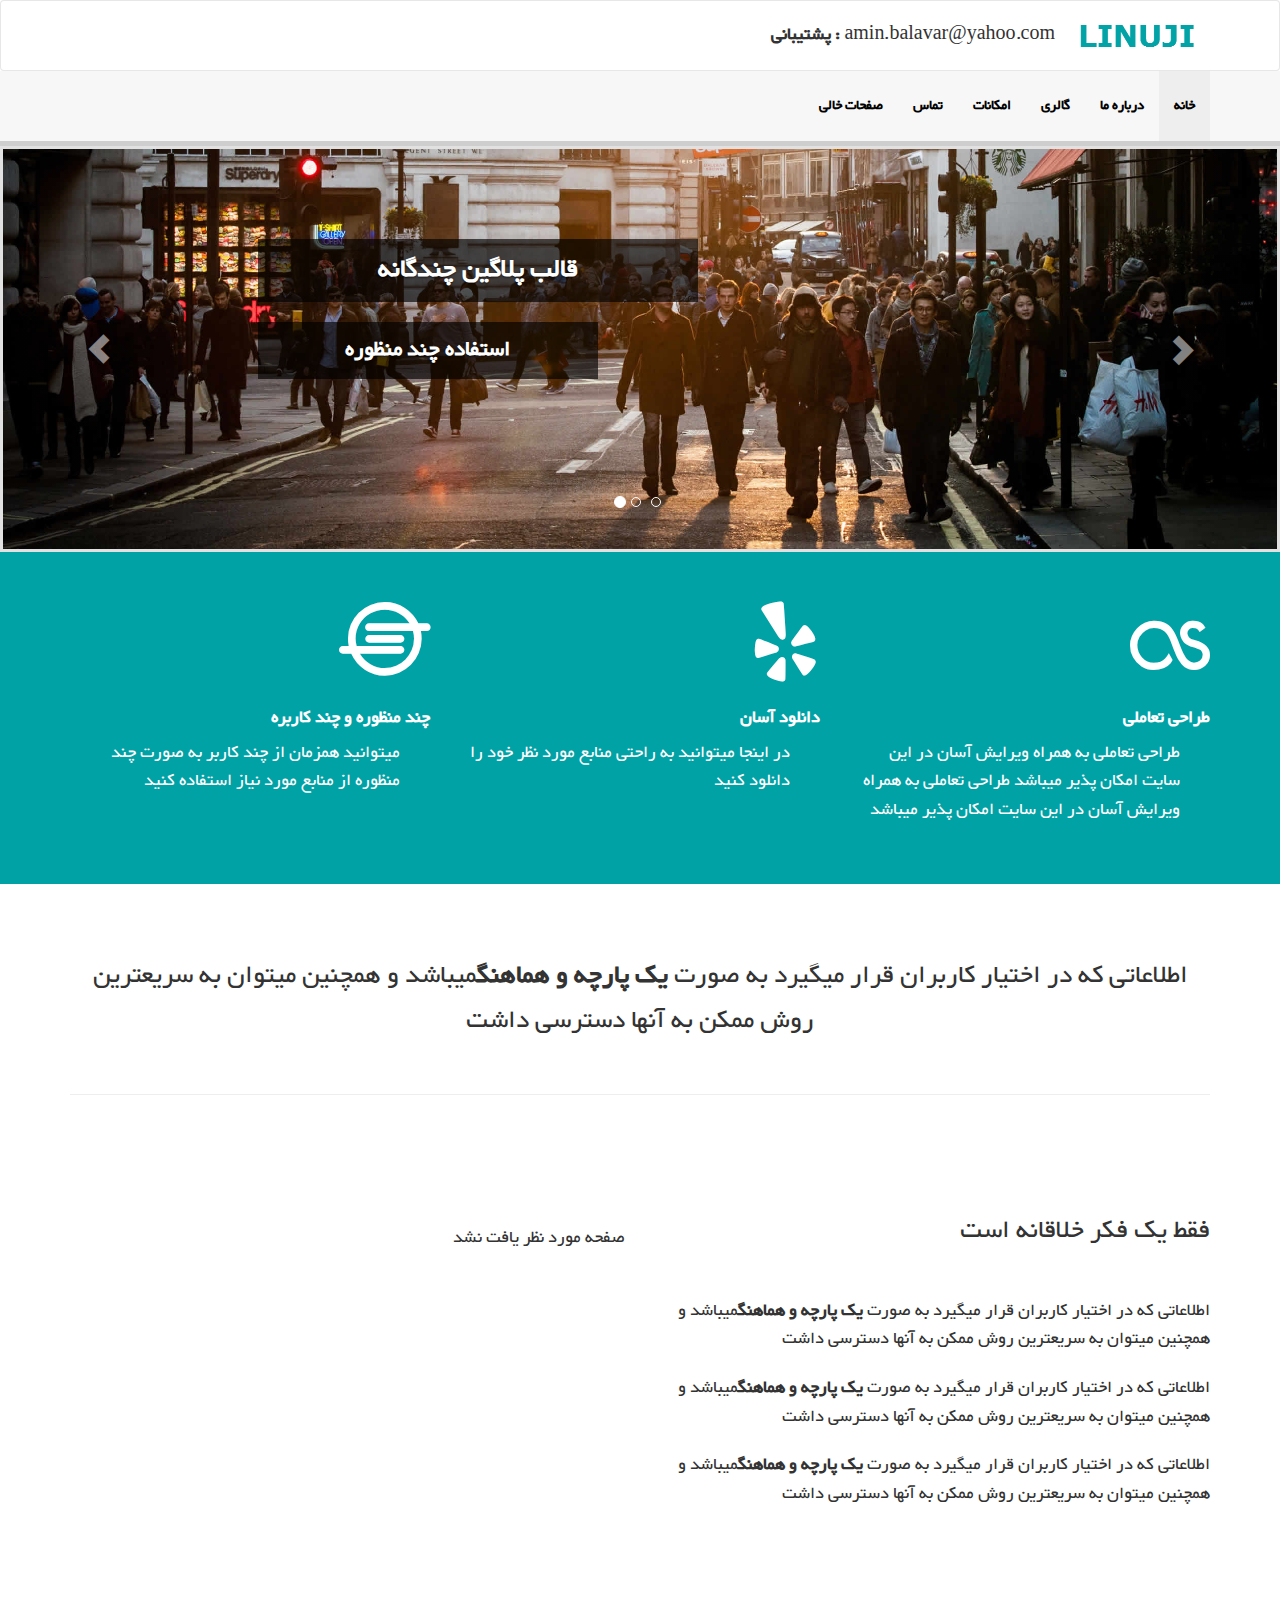
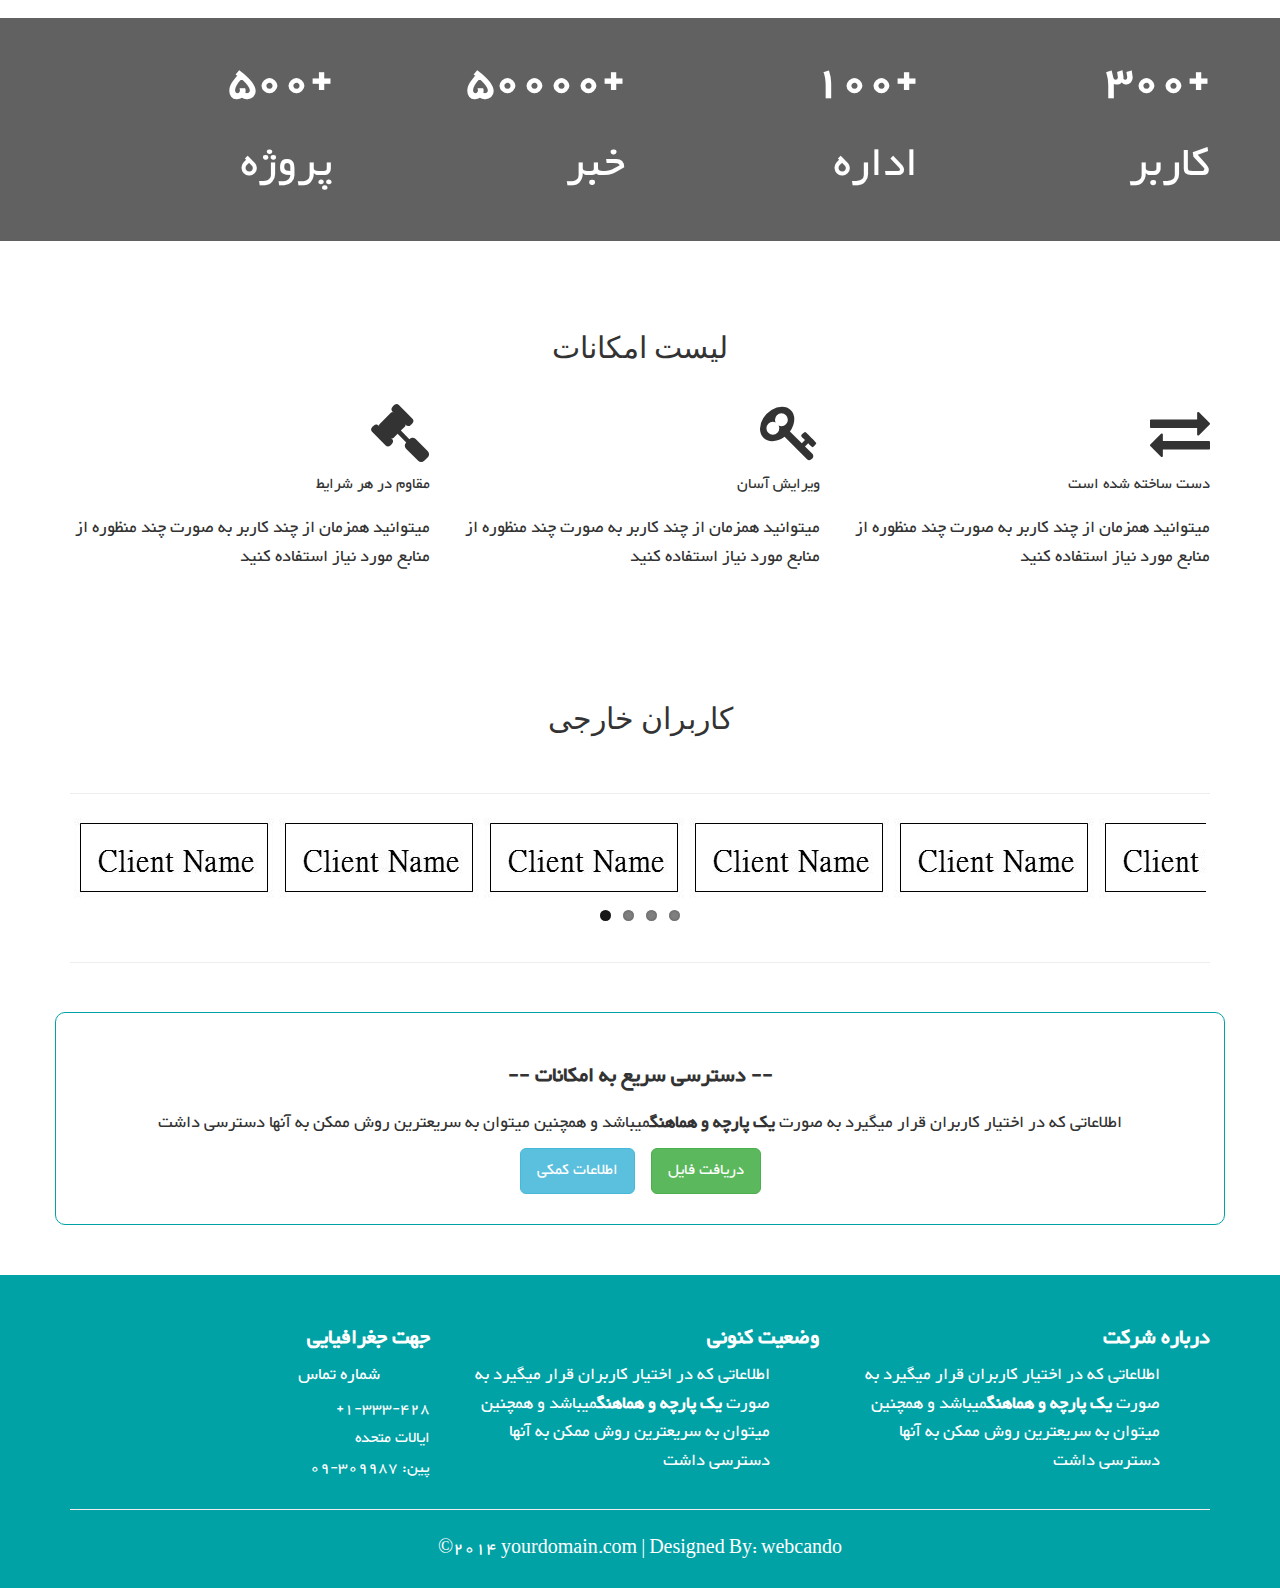
<file: index.html>
<!DOCTYPE html>
<html xmlns="http://www.w3.org/1999/xhtml">
<head>
    <meta charset="utf-8" />
    <meta name="viewport" content="width=device-width, initial-scale=1, maximum-scale=1" />
    <meta name="description" content="" />
    <meta name="author" content="" />
    <!--[if IE]>
        <meta http-equiv="X-UA-Compatible" content="IE=edge,chrome=1">
        <![endif]-->
    <title>خانه</title>

    <!-- BOOTSTRAP CORE STYLE  -->
    <link href="assets/css/bootstrap.css" rel="stylesheet" />
    <!-- FONT AWESOME STYLE  -->
    <link href="assets/css/font-awesome.css" rel="stylesheet" />
    <!-- ANIMATE STYLE  -->
    <link href="assets/css/animate.css" rel="stylesheet" />
    <!-- FLEXSLIDER STYLE  -->
    <link href="assets/css/flexslider.css" rel="stylesheet" />
    <!-- CUSTOM STYLE  -->
    <link href="assets/css/style.css" rel="stylesheet" />
    <!-- GOOGLE FONTS  -->
    <link href='http://fonts.googleapis.com/css?family=Open+Sans+Condensed:300' rel='stylesheet' type='text/css' />
     <link href='http://fonts.googleapis.com/css?family=Open+Sans' rel='stylesheet' type='text/css' />
    <link href='http://fonts.googleapis.com/css?family=Lobster' rel='stylesheet' type='text/css' />
    
</head>
<body>

 <div class="navbar navbar-inverse set-radius-zero" >
        <div class="container">
            <div class="navbar-header">
                <button type="button" class="navbar-toggle" data-toggle="collapse" data-target=".navbar-collapse">
                    <span class="icon-bar"></span>
                    <span class="icon-bar"></span>
                    <span class="icon-bar"></span>
                </button>
                <a class="navbar-brand" href="index.html">

                    <img src="assets/img/logo.png" />
                </a>

            </div>
            <div class="right-div">
<strong>پشتیبانی : </strong>  amin.balavar@yahoo.com
            </div>
          
        </div>
    </div>
    <!-- LOGO HEADER END-->
    <section class="menu-section">
        <div class="container">
            <div class="row ">
                <div class="col-md-12">
                    <div class="navbar-collapse collapse ">
                        <ul id="menu-top" class="nav navbar-nav navbar-right">
                            <li><a href="index.html" class="menu-top-active" >خانه</a></li>
                           
                            <li><a href="about.html">درباره ما</a></li>
                             <li><a href="gallery.html" >گالری</a></li>
                             <li><a href="features.html">امکانات</a></li>
                            <li><a href="contact.html">تماس</a></li>
                            <li><a href="blank.html">صفحات خالی</a></li>
                        </ul>
                    </div>
                </div>

            </div>
        </div>
    </section>
     <!-- MENU SECTION END-->
    <div id="slideshow-sec">
        <div id="carousel-div" class="carousel slide" data-ride="carousel" >
                   
                    <div class="carousel-inner">
                        <div class="item active">

                            <img src="assets/img/1.jpg" alt="" />
                            <div class="carousel-caption">
                          <h1 class="wow slideInLeft" data-wow-duration="2s" > قالب پلاگین چندگانه</h1>      
                                 <h2 class="wow slideInRight" data-wow-duration="2s" >استفاده چند منظوره</h2>  
                            </div>
                           
                        </div>
                        <div class="item">
                            <img src="assets/img/2.jpg" alt="" />
                            <div class="carousel-caption">
                          <h1 class="wow slideInLeft" data-wow-duration="2s" >استفاده عالی
</h1>      
                                 <h2 class="wow slideInRight" data-wow-duration="2s" >بوت استرپ 3.2</h2>  
                            </div>
                        </div>
                        <div class="item">
                            <img src="assets/img/3.jpg" alt="" />
                            <div class="carousel-caption">
                          <h1 class="wow slideInLeft" data-wow-duration="2s" >ویرایش آسان </h1>      
                                 <h2 class="wow slideInRight" data-wow-duration="2s" >دانلود رایگان</h2>  
                            </div>
                           
                        </div>
                    </div>
                    <!--INDICATORS-->
                     <ol class="carousel-indicators">
                        <li data-target="#carousel-div" data-slide-to="0" class="active"></li>
                        <li data-target="#carousel-div" data-slide-to="1"></li>
                        <li data-target="#carousel-div" data-slide-to="2"></li>
                    </ol>
                    <!--PREVIUS-NEXT BUTTONS-->
                     <a class="left carousel-control" href="#carousel-div" data-slide="prev">
    <span class="glyphicon glyphicon-chevron-left"></span>
  </a>
  <a class="right carousel-control" href="#carousel-div" data-slide="next">
    <span class="glyphicon glyphicon-chevron-right"></span>
  </a>
                </div>
    </div>
    <!-- SLIDESHOW SECTION END-->
    <div class="below-slideshow">
         <div class="container">
        <div class="row">
            <div class="col-lg-4 col-md-4 col-sm-4 col-xs-12">
                <div class="txt-block">

              
                <i class="fa fa-lastfm fa-4x"></i>
									<h4>طراحی تعاملی</h4>
									<p >
										 طراحی تعاملی به همراه ویرایش آسان در این سایت امکان پذیر میباشد
                                        طراحی تعاملی به همراه ویرایش آسان در این سایت امکان پذیر میباشد
									</p>
                      </div>
            </div>
            <div class="col-lg-4 col-md-4 col-sm-4 col-xs-12">
                <div class="txt-block">

              
                <i class="fa fa-yelp fa-4x"></i>
									<h4>دانلود آسان</h4>
									<p >
										در اینجا میتوانید به راحتی منابع مورد نظر خود را دانلود کنید
									</p>
                      </div>
            </div>
            <div class="col-lg-4 col-md-4 col-sm-4 col-xs-12">
                <div class="txt-block">

              
                <i class="fa fa-ioxhost fa-4x"></i>
									<h4>چند منظوره و چند کاربره</h4>
									<p >
										میتوانید همزمان از چند کاربر به صورت چند منظوره از منابع مورد نیاز استفاده کنید
									</p>
                      </div>
            </div>
        </div>

    </div>
    </div>
    <!-- BELOW SLIDESHOW SECTION END-->
      <div class="container">
        <div class="row">
            <div class="col-lg-12 col-md-12 col-sm-12 col-xs-12">
             <h1 class="tag-home">  اطلاعاتی که در اختیار کاربران قرار میگیرد به صورت <strong>یک پارچه و هماهنگ</strong>میباشد و همچنین میتوان به سریعترین روش ممکن به آنها دسترسی داشت</h1> 
               <hr />
                 </div>
            </div>
          </div>
     <!-- TAG HOME SECTION END-->
   
            <div class="container">
             
        <div class="row pad-set">
            <div class="col-lg-6 col-md-6 col-sm-6 col-xs-12">
                <div class="just-txt-div">
                    <h2>فقط یک فکر خلاقانه است</h2>
                    <br />
                    <p class="">  اطلاعاتی که در اختیار کاربران قرار میگیرد به صورت <strong>یک پارچه و هماهنگ</strong>میباشد و همچنین میتوان به سریعترین روش ممکن به آنها دسترسی داشت</p> 
                
                    <p class="">  اطلاعاتی که در اختیار کاربران قرار میگیرد به صورت <strong>یک پارچه و هماهنگ</strong>میباشد و همچنین میتوان به سریعترین روش ممکن به آنها دسترسی داشت</p> 
                    <p class="">  اطلاعاتی که در اختیار کاربران قرار میگیرد به صورت <strong>یک پارچه و هماهنگ</strong>میباشد و همچنین میتوان به سریعترین روش ممکن به آنها دسترسی داشت</p> 
                </div>
                
                </div>
             <div class="col-lg-6 col-md-6 col-sm-6 col-xs-12">
                  <div class="just-txt-div">
                      <br />
                      صفحه مورد نظر یافت نشد
                      <!--                 <iframe class="vedio-style" src="http://www.google.com"></iframe>-->
                      </div>
                </div>
            </div>
          </div>      
  
   <!--VEDIO SECTION END-->
    <div class="parallax-like">
        <div class="overlay">

       
       <div class="container">
        <div class="row">
            <div class="col-lg-3 col-md-3 col-sm-3 col-xs-12">
                <div class="just-txt-div custom-p">
                  <strong> 300+</strong> 
                    <p>
                        کاربر
                    </p>
                </div>
                </div>
            <div class="col-lg-3 col-md-3 col-sm-3 col-xs-12">
                <div class="just-txt-div custom-p">
                  <strong> 100+</strong> 
                    <p>
                        اداره
                    </p>
                </div>
                </div>
            <div class="col-lg-3 col-md-3 col-sm-3 col-xs-12">
                <div class="just-txt-div custom-p">
                  <strong> 50000+</strong> 
                    <p>
                        خبر
                    </p>
                </div>
                </div>
            <div class="col-lg-3 col-md-3 col-sm-3 col-xs-12">
                <div class="just-txt-div custom-p">
                  <strong> 500+</strong> 
                    <p>
                        پروژه
                    </p>
                </div>
                </div>
            </div>
           </div>
             </div>
    </div>
     <!-- PARALLAX LIKE SECTION END-->
    <div class="just-sec">
        

        <div class="container">
             <div class="row">
            <div class="col-lg-12 col-md-12 col-sm-12 col-xs-12">
                <h1 class="head-line">لیست امکانات </h1>
                </div>
            </div>
        <div class="row">
            <div class="col-lg-4 col-md-4 col-sm-4 col-xs-12">
                <div class="just-txt-div">

              
                <i class="fa fa-exchange fa-3x"></i>
									<h4>دست ساخته شده است </h4>
									<p >
										میتوانید همزمان از چند کاربر به صورت چند منظوره از منابع مورد نیاز استفاده کنید
									</p>
                   
                      </div>
            </div>
            <div class="col-lg-4 col-md-4 col-sm-4 col-xs-12">
                <div class="just-txt-div">

              
                <i class="fa fa-key fa-3x"></i>
									<h4>ویرایش آسان</h4>
									<p >
										میتوانید همزمان از چند کاربر به صورت چند منظوره از منابع مورد نیاز استفاده کنید
									</p>
                    
                      </div>
            </div>
            <div class="col-lg-4 col-md-4 col-sm-4 col-xs-12">
                <div class="just-txt-div">

              
                <i class="fa fa-legal fa-3x"></i>
									<h4>مقاوم در هر شرایط</h4>
									<p >
										میتوانید همزمان از چند کاربر به صورت چند منظوره از منابع مورد نیاز استفاده کنید
									</p>
                 
                      </div>
            </div>
        </div>
             
    </div>
    </div>         
     <!--JUST SECTION END-->
     <div class="container " >
         <div class="row ">
            <div class="col-lg-12 col-md-12 col-sm-12 col-xs-12">
                <h1 class="head-line">کاربران خارجی </h1>
                <br />
                </div>
            </div>
             <div class="row ">
            <div class="col-lg-12 col-md-12 col-sm-12 col-xs-12">
                <hr />
                 <div class="flexslider carousel">
          <ul class="slides">
            <li>
  	    	    <img src="assets/img/client.jpg" />
  	    		</li>
  	    		 <li>
  	    	    <img src="assets/img/client.jpg" />
  	    		</li>
               <li>
  	    	    <img src="assets/img/client.jpg" />
  	    		</li>
               <li>
  	    	    <img src="assets/img/client.jpg" />
  	    		</li>
            <li>
  	    	    <img src="assets/img/client.jpg" />
  	    		</li>
  	    		 <li>
  	    	    <img src="assets/img/client.jpg" />
  	    		</li>
               <li>
  	    	    <img src="assets/img/client.jpg" />
  	    		</li>
               <li>
  	    	    <img src="assets/img/client.jpg" />
  	    		</li>
              <li>
  	    	    <img src="assets/img/client.jpg" />
  	    		</li>
  	    		 <li>
  	    	    <img src="assets/img/client.jpg" />
  	    		</li>
               <li>
  	    	    <img src="assets/img/client.jpg" />
  	    		</li>
               <li>
  	    	    <img src="assets/img/client.jpg" />
  	    		</li>
              <li>
  	    	    <img src="assets/img/client.jpg" />
  	    		</li>
  	    		 <li>
  	    	    <img src="assets/img/client.jpg" />
  	    		</li>
               <li>
  	    	    <img src="assets/img/client.jpg" />
  	    		</li>
               <li>
  	    	    <img src="assets/img/client.jpg" />
  	    		</li>
              <li>
  	    	    <img src="assets/img/client.jpg" />
  	    		</li>
  	    		 <li>
  	    	    <img src="assets/img/client.jpg" />
  	    		</li>
               <li>
  	    	    <img src="assets/img/client.jpg" />
  	    		</li>
               <li>
  	    	    <img src="assets/img/client.jpg" />
  	    		</li>
          </ul>
        </div>
                <hr />
                <br />
                </div>
            </div>
         </div>
     <!--CLIENT SECTION END-->
     <div class="container">
             <div class="row">
            <div class="col-lg-12 col-md-12 col-sm-12 col-xs-12 set-div custom-div">
                <div class="just-txt-div text-center">
                    <h3><strong>-- دسترسی سریع به امکانات --</strong> </h3>
                    <p class="">  اطلاعاتی که در اختیار کاربران قرار میگیرد به صورت <strong>یک پارچه و هماهنگ</strong>میباشد و همچنین میتوان به سریعترین روش ممکن به آنها دسترسی داشت</p>
                      <a class="btn btn-info btn-lg" href="#">اطلاعات کمکی</a>
                    &nbsp;&nbsp;
                    <a class="btn btn-success btn-lg" href="#">دریافت فایل </a>
                </div>
               
                </div>
            </div>
         </div>
      <!--SET-DIV SECTION END-->
   
   <div class="footer-sec">
         <div class="container">
        <div class="row">
            <div class="col-lg-4 col-md-4 col-sm-4 col-xs-12">
                <h3> <strong>درباره شرکت</strong> </h3>
                <p style="padding-right:50px;" >
                         اطلاعاتی که در اختیار کاربران قرار میگیرد به صورت <strong>یک پارچه و هماهنگ</strong>میباشد و همچنین میتوان به سریعترین روش ممکن به آنها دسترسی داشت

                </p>
            </div>
            <div class="col-lg-4 col-md-4 col-sm-4 col-xs-12">
                <h3> <strong>وضعیت کنونی</strong> </h3>
                <p style="padding-right:50px;" >
                         اطلاعاتی که در اختیار کاربران قرار میگیرد به صورت <strong>یک پارچه و هماهنگ</strong>میباشد و همچنین میتوان به سریعترین روش ممکن به آنها دسترسی داشت
                </p>
            </div>
            <div class="col-lg-4 col-md-4 col-sm-4 col-xs-12">
            <h3> <strong>جهت جغرافیایی</strong> </h3>
            <p style="padding-right:50px;">
                شماره تماس
                <br />
                <h4>+1-333-428</h4>
                 <h4>ایالات متحده</h4>
                 <h4>پین: 309987-09</h4>
            </p>
            </div>
        </div>
 <div class="row">
            <div class="col-lg-12 col-md-12 col-sm-12 col-xs-12">
                <hr />
                <div style="text-align:center;padding:5px;">
                    &copy;2014 yourdomain.com | <a href="#" style="color:#fff;" target="_blank" >Designed By: webcando</a>
                </div>
            </div>
    </div>
    </div>
       </div>
     <!--FOOTER SECTION END-->
      <!-- WE PUT SCRIPTS AT THE END TO LOAD PAGE FASTER-->
     <!--CORE SCRIPTS PLUGIN-->
    <script src="assets/js/jquery-1.11.1.min.js"></script>
     <!--BOOTSTRAP SCRIPTS PLUGIN-->
<script src="assets/js/bootstrap.js"></script>
     <!--WOW SCRIPTS PLUGIN-->
    <script src="assets/js/wow.js"></script>
     <!--FLEXSLIDER SCRIPTS PLUGIN-->
    <script src="assets/js/jquery.flexslider.js"></script>
     <!--CUSTOM SCRIPTS -->
    <script src="assets/js/custom.js"></script>
</body>

</html>
</file>
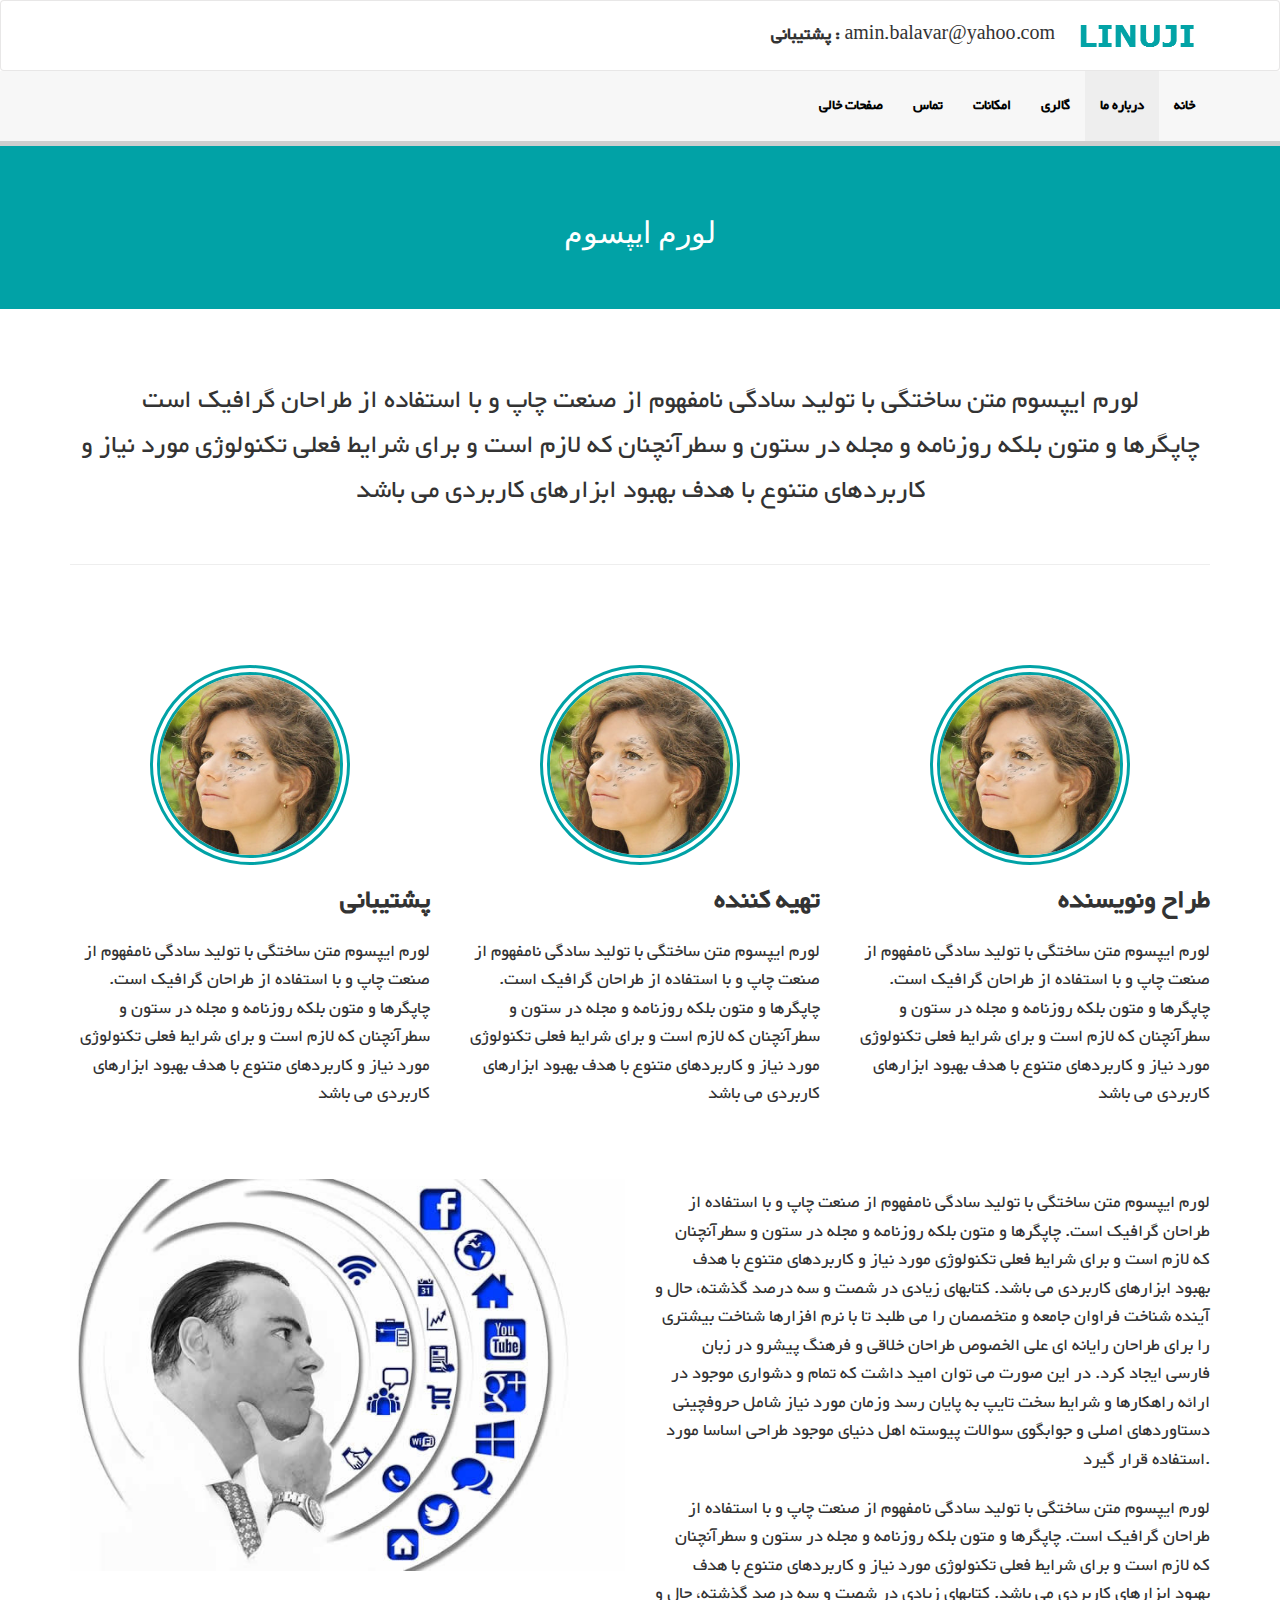
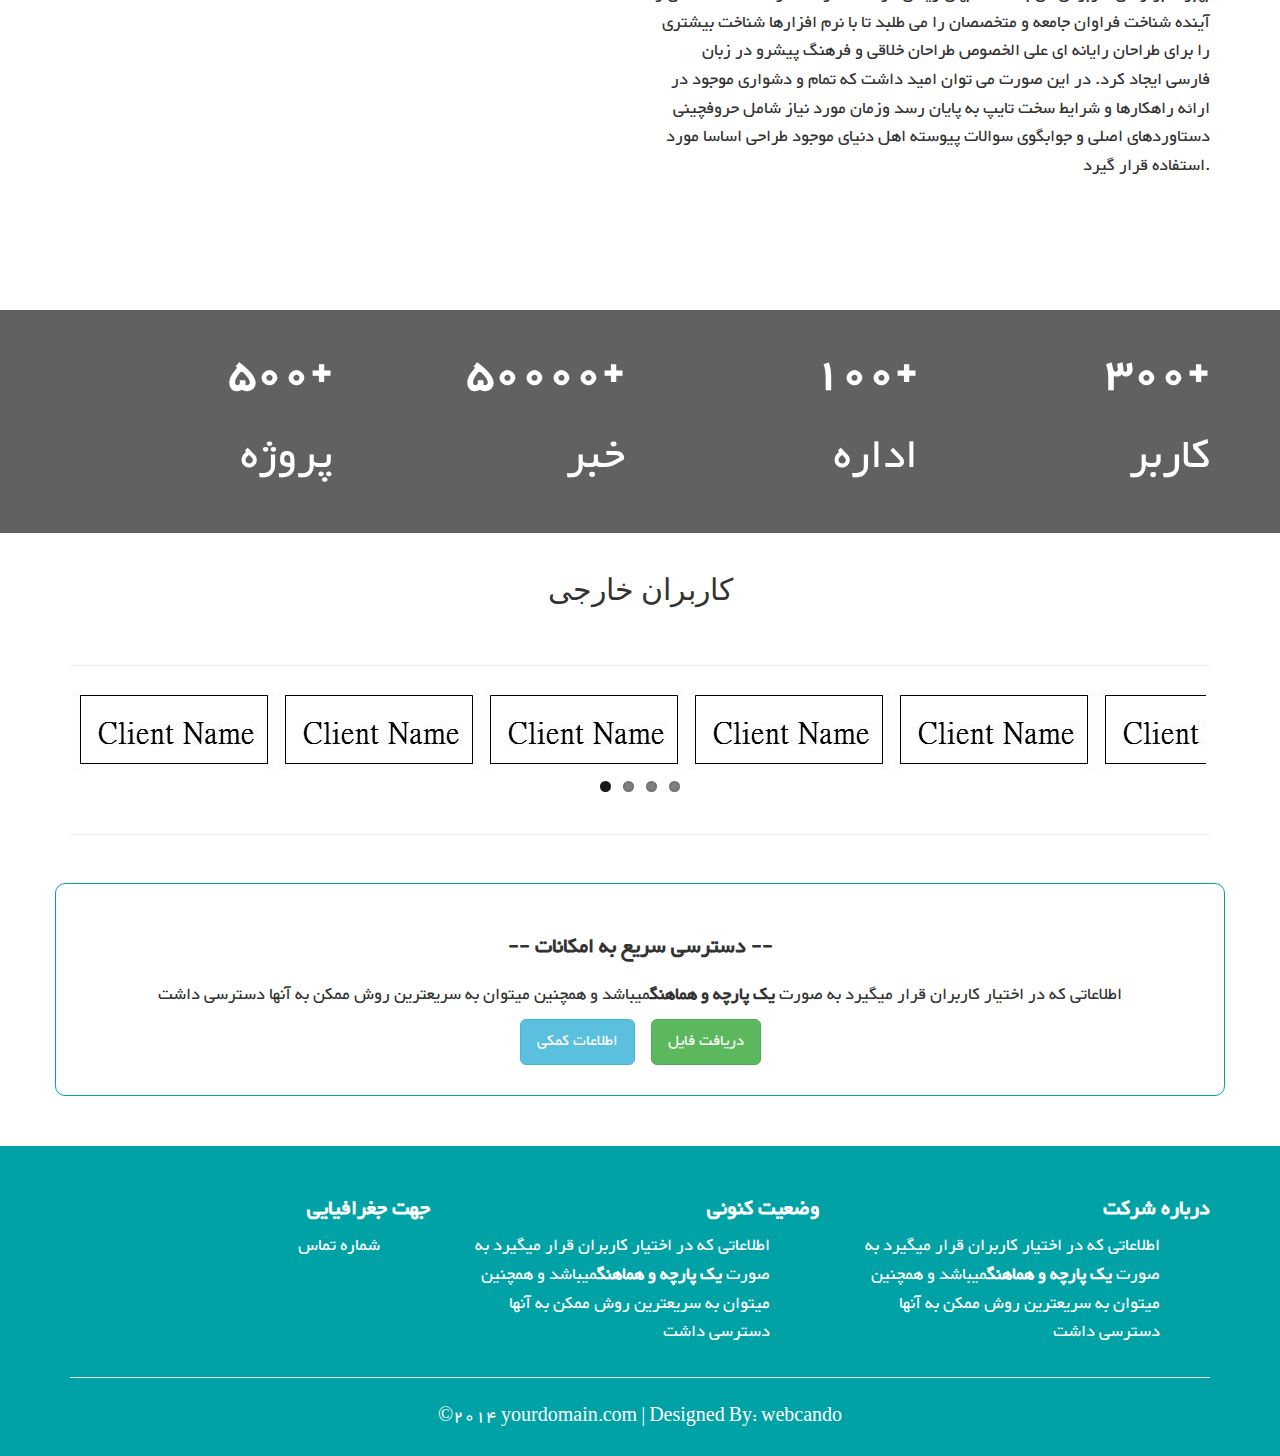
<file: about.html>
<!DOCTYPE html>
<html xmlns="http://www.w3.org/1999/xhtml">
<head>
      <meta charset="utf-8" />
    <meta name="viewport" content="width=device-width, initial-scale=1, maximum-scale=1" />
    <meta name="description" content="" />
    <meta name="author" content="" />
    <!--[if IE]>
        <meta http-equiv="X-UA-Compatible" content="IE=edge,chrome=1">
        <![endif]-->
    <title>درباره ما</title>

    <!-- BOOTSTRAP CORE STYLE  -->
    <link href="assets/css/bootstrap.css" rel="stylesheet" />
    <!-- FONT AWESOME STYLE  -->
    <link href="assets/css/font-awesome.css" rel="stylesheet" />
    <!-- ANIMATE STYLE  -->
    <link href="assets/css/animate.css" rel="stylesheet" />
    <!-- FLEXSLIDER STYLE  -->
    <link href="assets/css/flexslider.css" rel="stylesheet" />
    <!-- CUSTOM STYLE  -->
    <link href="assets/css/style.css" rel="stylesheet" />
    <!-- GOOGLE FONTS  -->
    <link href='http://fonts.googleapis.com/css?family=Open+Sans+Condensed:300' rel='stylesheet' type='text/css' />
     <link href='http://fonts.googleapis.com/css?family=Open+Sans' rel='stylesheet' type='text/css' />
    <link href='http://fonts.googleapis.com/css?family=Lobster' rel='stylesheet' type='text/css' />
</head>
<body>

 <div class="navbar navbar-inverse set-radius-zero" >
        <div class="container">
            <div class="navbar-header">
                <button type="button" class="navbar-toggle" data-toggle="collapse" data-target=".navbar-collapse">
                    <span class="icon-bar"></span>
                    <span class="icon-bar"></span>
                    <span class="icon-bar"></span>
                </button>
                <a class="navbar-brand" href="index.html">

                    <img src="assets/img/logo.png" />
                </a>

            </div>
            <div class="right-div">
<strong>پشتیبانی : </strong>  amin.balavar@yahoo.com
            </div>
          
        </div>
    </div>
    <!-- LOGO HEADER END-->
    <section class="menu-section">
        <div class="container">
            <div class="row ">
                <div class="col-md-12">
                    <div class="navbar-collapse collapse ">
                        <ul id="menu-top" class="nav navbar-nav navbar-right">
                            <li><a href="index.html" >خانه</a></li>
                           
                            <li><a href="about.html" class="menu-top-active">درباره ما</a></li>
                             <li><a href="gallery.html" >گالری</a></li>
                             <li><a href="features.html">امکانات</a></li>
                            <li><a href="contact.html">تماس</a></li>
                            <li><a href="blank.html">صفحات خالی</a></li>
                        </ul>
                    </div>
                </div>

            </div>
        </div>
    </section>
     <!-- MENU SECTION END-->
  
    <div class="below-slideshow">
         <div class="container">
        <div class="row">
            
            <div class="col-lg-12 col-md-12 col-sm-12 col-xs-12">
                <div class="txt-block">

              
                    <h1 class="head-line">لورم ایپسوم</h1>
									
                      </div>
            </div>
        </div>

    </div>
    </div>
    <!-- BELOW SLIDESHOW SECTION END-->
      <div class="container">
        <div class="row">
            <div class="col-lg-12 col-md-12 col-sm-12 col-xs-12">
                <h1 class="tag-home">  لورم ایپسوم متن ساختگی با تولید سادگی نامفهوم از صنعت چاپ و با استفاده از طراحان گرافیک است <br />
                چاپگرها و متون بلکه روزنامه و مجله در ستون و سطرآنچنان که لازم است و برای شرایط فعلی تکنولوژی مورد نیاز و کاربردهای متنوع با هدف بهبود ابزارهای کاربردی می باشد</h1> 
               <hr />
                 </div>
            </div>
          </div>
     <!-- TAG HOME SECTION END-->
    <div class="just-sec">
        

        <div class="container">
             
        <div class="row">
            <div class="col-lg-4 col-md-4 col-sm-4 col-xs-12">
                <div class="just-txt-div custom-div-img">

                    <img src="assets/img/t3.jpg" alt="" class="img-circle set-about-img"  />
                    <h2><strong>طراح ونویسنده </strong>  </h2>
                    <p >
                            لورم ایپسوم متن ساختگی با تولید سادگی نامفهوم از صنعت چاپ و با استفاده از طراحان گرافیک است. چاپگرها و متون بلکه روزنامه و مجله در ستون و سطرآنچنان که لازم است و برای شرایط فعلی تکنولوژی
                            مورد نیاز و کاربردهای متنوع با هدف بهبود ابزارهای کاربردی می باشد
                    </p>
                   
                </div>
            </div>
            <div class="col-lg-4 col-md-4 col-sm-4 col-xs-12">
               <div class="just-txt-div custom-div-img">

                    <img src="assets/img/t3.jpg" alt="" class="img-circle set-about-img"  />
                    <h2><strong>تهیه کننده </strong>  </h2>
                    <p >
                            لورم ایپسوم متن ساختگی با تولید سادگی نامفهوم از صنعت چاپ و با استفاده از طراحان گرافیک است. چاپگرها و متون بلکه روزنامه و مجله در ستون و سطرآنچنان که لازم است و برای شرایط فعلی تکنولوژی
                            مورد نیاز و کاربردهای متنوع با هدف بهبود ابزارهای کاربردی می باشد
                    </p>
                   
                </div>
            </div>
            <div class="col-lg-4 col-md-4 col-sm-4 col-xs-12">
                <div class="just-txt-div custom-div-img">

                    <img src="assets/img/t3.jpg" alt="" class="img-circle set-about-img"  />
                    <h2><strong>پشتیبانی </strong>  </h2>
                    <p >
                            لورم ایپسوم متن ساختگی با تولید سادگی نامفهوم از صنعت چاپ و با استفاده از طراحان گرافیک است. چاپگرها و متون بلکه روزنامه و مجله در ستون و سطرآنچنان که لازم است و برای شرایط فعلی تکنولوژی
                            مورد نیاز و کاربردهای متنوع با هدف بهبود ابزارهای کاربردی می باشد
                    </p>
                   
                </div>
            </div>
        </div>
             <div class="row">
            <div class="col-lg-6 col-md-6 col-sm-46 col-xs-12">
                <div class="just-txt-div">

                    <p >
                            لورم ایپسوم متن ساختگی با تولید سادگی نامفهوم از صنعت چاپ و با استفاده
                            از طراحان گرافیک است. چاپگرها و متون بلکه روزنامه و مجله در ستون و سطرآنچنان که لازم است و برای شرایط فعلی تکنولوژی مورد نیاز و کاربردهای متنوع با هدف بهبود ابزارهای کاربردی می باشد. کتابهای زیادی در شصت و سه درصد گذشته، حال و آینده شناخت فراوان جامعه و متخصصان را می طلبد تا با نرم افزارها شناخت بیشتری را برای طراحان رایانه ای علی الخصوص طراحان خلاقی و فرهنگ پیشرو در زبان فارسی ایجاد کرد. در این صورت می توان امید داشت که تمام و دشواری موجود در ارائه راهکارها و شرایط سخت تایپ به پایان رسد 
                            وزمان مورد نیاز شامل حروفچینی دستاوردهای اصلی و جوابگوی سوالات پیوسته اهل دنیای موجود طراحی اساسا مورد استفاده قرار گیرد.
                    </p>
                    <p >
                            لورم ایپسوم متن ساختگی با تولید سادگی نامفهوم از صنعت چاپ و با استفاده
                            از طراحان گرافیک است. چاپگرها و متون بلکه روزنامه و مجله در ستون و سطرآنچنان که لازم است و برای شرایط فعلی تکنولوژی مورد نیاز و کاربردهای متنوع با هدف بهبود ابزارهای کاربردی می باشد. کتابهای زیادی در شصت و سه درصد گذشته، حال و آینده شناخت فراوان جامعه و متخصصان را می طلبد تا با نرم افزارها شناخت بیشتری را برای طراحان رایانه ای علی الخصوص طراحان خلاقی و فرهنگ پیشرو در زبان فارسی ایجاد کرد. در این صورت می توان امید داشت که تمام و دشواری موجود در ارائه راهکارها و شرایط سخت تایپ به پایان رسد 
                            وزمان مورد نیاز شامل حروفچینی دستاوردهای اصلی و جوابگوی سوالات پیوسته اهل دنیای موجود طراحی اساسا مورد استفاده قرار گیرد.
                    </p>
                   
                      </div>
            </div>
            <div class="col-lg-6 col-md-6 col-sm-46 col-xs-12">
                 <div class="just-txt-div">
                     <img src="assets/img/side.jpg" class="img-responsive" />
                
                     </div>
            </div>
        </div>
    </div>
    </div>         
     <!--JUST SECTION END-->
      <div class="parallax-like">
        <div class="overlay">

       
       <div class="container">
        <div class="row">
            <div class="col-lg-3 col-md-3 col-sm-3 col-xs-12">
                <div class="just-txt-div">
                  <strong> 300+</strong> 
                    <p>
                        کاربر
                    </p>
                </div>
                </div>
            <div class="col-lg-3 col-md-3 col-sm-3 col-xs-12">
                <div class="just-txt-div custom-p">
                  <strong> 100+</strong> 
                    <p>
                        اداره
                    </p>
                </div>
                </div>
            <div class="col-lg-3 col-md-3 col-sm-3 col-xs-12">
                <div class="just-txt-div custom-p">
                  <strong> 50000+</strong> 
                    <p>
                        خبر
                    </p>
                </div>
                </div>
            <div class="col-lg-3 col-md-3 col-sm-3 col-xs-12">
                <div class="just-txt-div custom-p">
                  <strong> 500+</strong> 
                    <p>
                        پروژه
                    </p>
                </div>
                </div>
            </div>
           </div>
             </div>
    </div>
     <!-- PARALLAX LIKE SECTION END-->
     <div class="container " >
         <div class="row ">
            <div class="col-lg-12 col-md-12 col-sm-12 col-xs-12">
                <h1 class="head-line">کاربران خارجی </h1>
                <br />
                </div>
            </div>
             <div class="row ">
            <div class="col-lg-12 col-md-12 col-sm-12 col-xs-12">
                <hr />
                 <div class="flexslider carousel">
          <ul class="slides">
            <li>
  	    	    <img src="assets/img/client.jpg" />
  	    		</li>
  	    		 <li>
  	    	    <img src="assets/img/client.jpg" />
  	    		</li>
               <li>
  	    	    <img src="assets/img/client.jpg" />
  	    		</li>
               <li>
  	    	    <img src="assets/img/client.jpg" />
  	    		</li>
            <li>
  	    	    <img src="assets/img/client.jpg" />
  	    		</li>
  	    		 <li>
  	    	    <img src="assets/img/client.jpg" />
  	    		</li>
               <li>
  	    	    <img src="assets/img/client.jpg" />
  	    		</li>
               <li>
  	    	    <img src="assets/img/client.jpg" />
  	    		</li>
              <li>
  	    	    <img src="assets/img/client.jpg" />
  	    		</li>
  	    		 <li>
  	    	    <img src="assets/img/client.jpg" />
  	    		</li>
               <li>
  	    	    <img src="assets/img/client.jpg" />
  	    		</li>
               <li>
  	    	    <img src="assets/img/client.jpg" />
  	    		</li>
              <li>
  	    	    <img src="assets/img/client.jpg" />
  	    		</li>
  	    		 <li>
  	    	    <img src="assets/img/client.jpg" />
  	    		</li>
               <li>
  	    	    <img src="assets/img/client.jpg" />
  	    		</li>
               <li>
  	    	    <img src="assets/img/client.jpg" />
  	    		</li>
              <li>
  	    	    <img src="assets/img/client.jpg" />
  	    		</li>
  	    		 <li>
  	    	    <img src="assets/img/client.jpg" />
  	    		</li>
               <li>
  	    	    <img src="assets/img/client.jpg" />
  	    		</li>
               <li>
  	    	    <img src="assets/img/client.jpg" />
  	    		</li>
          </ul>
        </div>
                <hr />
                <br />
                </div>
            </div>
         </div>
     <!--CLIENT SECTION END-->
     <div class="container " >
             <div class="row">
            <div class="col-lg-12 col-md-12 col-sm-12 col-xs-12 set-div custom-div">
                <div class="just-txt-div text-center">
                    <h3><strong>-- دسترسی سریع به امکانات --</strong> </h3>
                    <p class="">  اطلاعاتی که در اختیار کاربران قرار میگیرد به صورت <strong>یک پارچه و هماهنگ</strong>میباشد و همچنین میتوان به سریعترین روش ممکن به آنها دسترسی داشت</p>
                      <a class="btn btn-info btn-lg" href="#">اطلاعات کمکی</a>
                    &nbsp;&nbsp;
                    <a class="btn btn-success btn-lg" href="#">دریافت فایل </a>
                </div>
               
                </div>
            </div>
         </div>
      <!--SET-DIV SECTION END-->
   
   <div class="footer-sec">
         <div class="container">
        <div class="row">
            <div class="col-lg-4 col-md-4 col-sm-4 col-xs-12">
                <h3> <strong>درباره شرکت</strong> </h3>
                <p style="padding-right:50px;" >
                         اطلاعاتی که در اختیار کاربران قرار میگیرد به صورت <strong>یک پارچه و هماهنگ</strong>میباشد و همچنین میتوان به سریعترین روش ممکن به آنها دسترسی داشت

                </p>
            </div>
            <div class="col-lg-4 col-md-4 col-sm-4 col-xs-12">
                <h3> <strong>وضعیت کنونی</strong> </h3>
                <p style="padding-right:50px;" >
                         اطلاعاتی که در اختیار کاربران قرار میگیرد به صورت <strong>یک پارچه و هماهنگ</strong>میباشد و همچنین میتوان به سریعترین روش ممکن به آنها دسترسی داشت
                </p>
            </div>
            <div class="col-lg-4 col-md-4 col-sm-4 col-xs-12">
            <h3> <strong>جهت جغرافیایی</strong> </h3>
            <p style="padding-right:50px;">
                شماره تماس
            </p>
            </div>
        </div>
 <div class="row">
            <div class="col-lg-12 col-md-12 col-sm-12 col-xs-12">
                <hr />
                <div style="text-align:center;padding:5px;">
                    &copy;2014 yourdomain.com | <a href="#" style="color:#fff;" target="_blank" >Designed By: webcando</a>
                </div>
            </div>
    </div>
    </div>
       </div>
     <!--FOOTER SECTION END-->
      <!-- WE PUT SCRIPTS AT THE END TO LOAD PAGE FASTER-->
<!--CORE SCRIPTS PLUGIN-->
    <script src="assets/js/jquery-1.11.1.min.js"></script>
     <!--BOOTSTRAP SCRIPTS PLUGIN-->
<script src="assets/js/bootstrap.js"></script>
     <!--WOW SCRIPTS PLUGIN-->
    <script src="assets/js/wow.js"></script>
     <!--FLEXSLIDER SCRIPTS PLUGIN-->
    <script src="assets/js/jquery.flexslider.js"></script>
     <!--CUSTOM SCRIPTS -->
    <script src="assets/js/custom.js"></script>
</body>

</html>
</file>
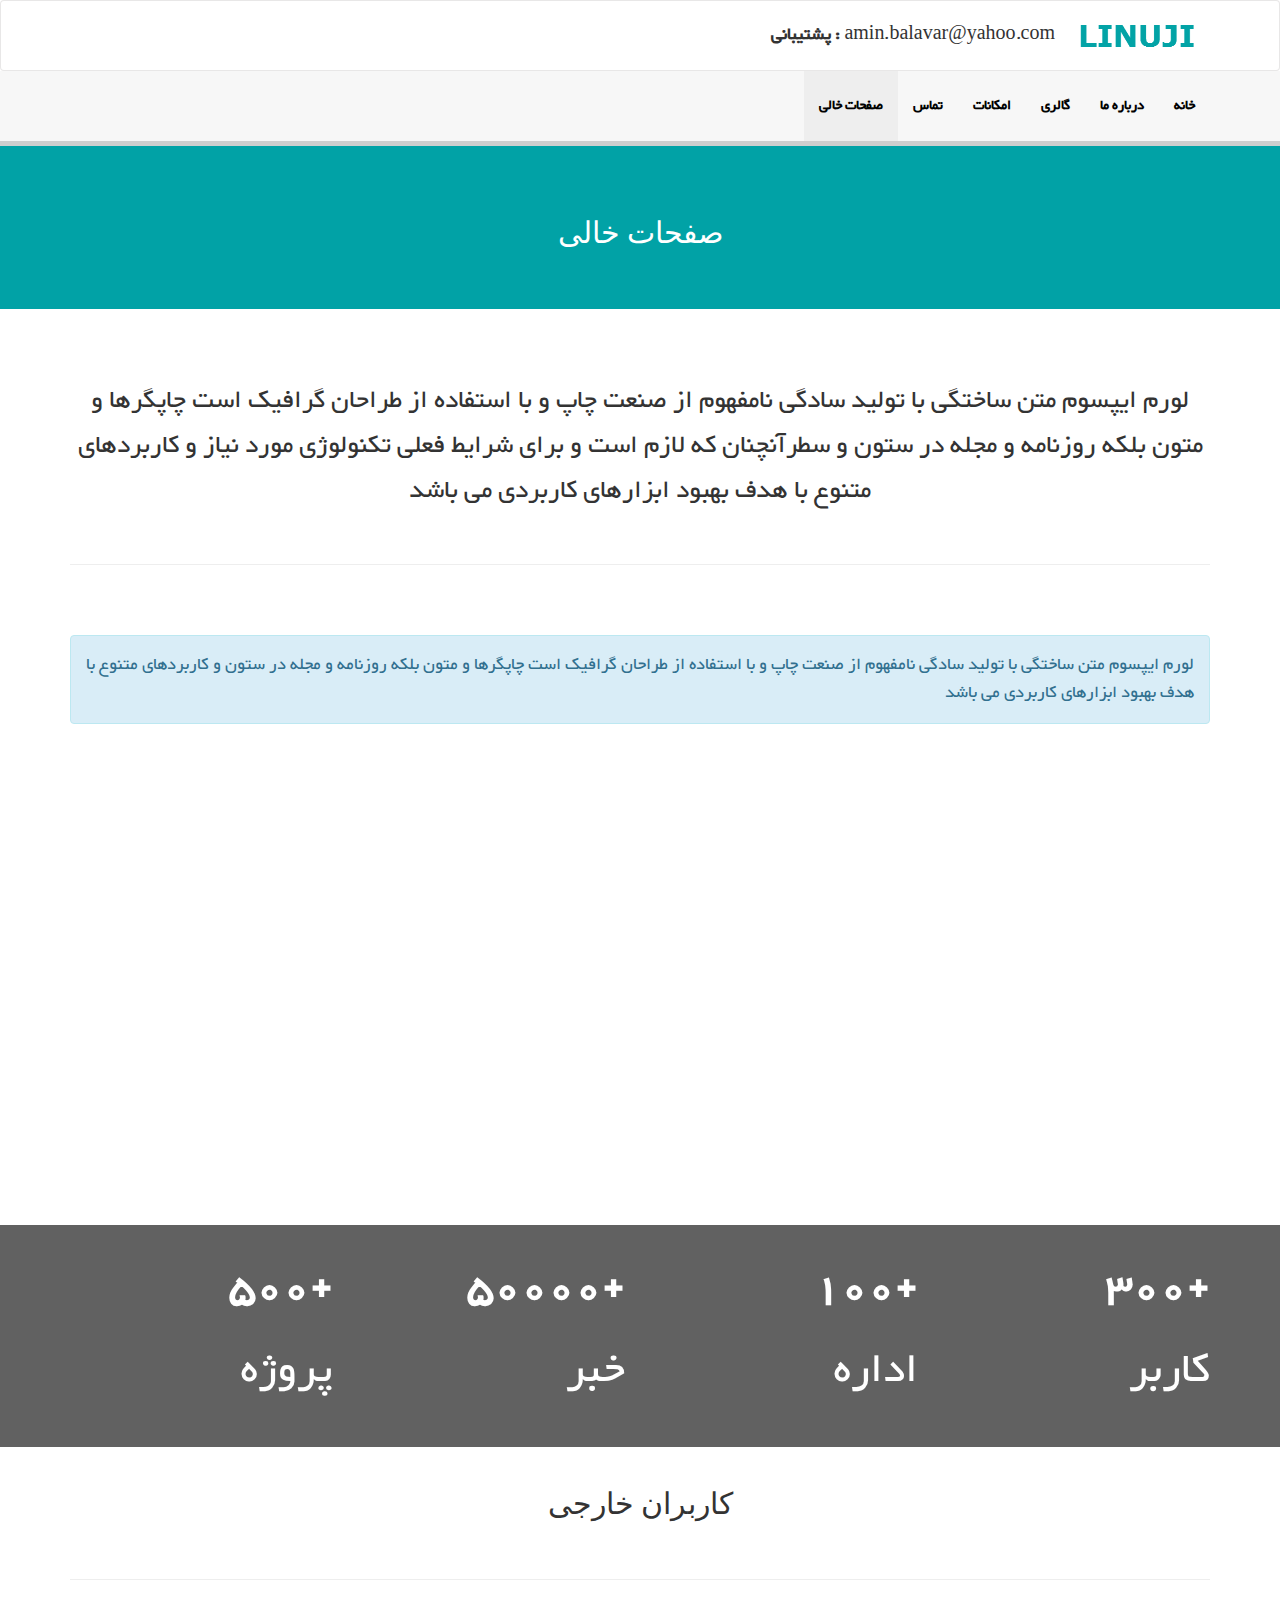
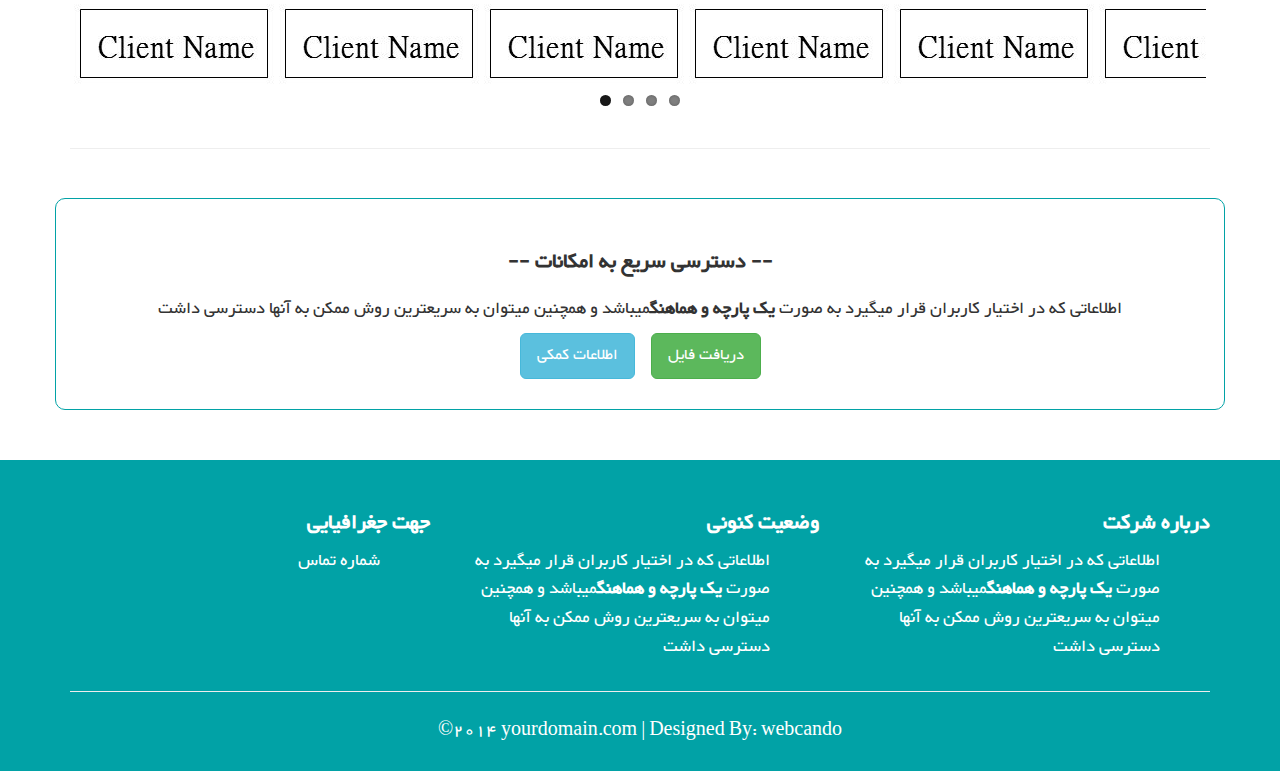
<file: blank.html>
<!DOCTYPE html>
<html xmlns="http://www.w3.org/1999/xhtml">
<head>
      <meta charset="utf-8" />
    <meta name="viewport" content="width=device-width, initial-scale=1, maximum-scale=1" />
    <meta name="description" content="" />
    <meta name="author" content="" />
    <!--[if IE]>
        <meta http-equiv="X-UA-Compatible" content="IE=edge,chrome=1">
        <![endif]-->
    <title>صفحات خالی</title>

    <!-- BOOTSTRAP CORE STYLE  -->
    <link href="assets/css/bootstrap.css" rel="stylesheet" />
    <!-- FONT AWESOME STYLE  -->
    <link href="assets/css/font-awesome.css" rel="stylesheet" />
    <!-- ANIMATE STYLE  -->
    <link href="assets/css/animate.css" rel="stylesheet" />
    <!-- FLEXSLIDER STYLE  -->
    <link href="assets/css/flexslider.css" rel="stylesheet" />
    <!-- CUSTOM STYLE  -->
    <link href="assets/css/style.css" rel="stylesheet" />
    <!-- GOOGLE FONTS  -->
    <link href='http://fonts.googleapis.com/css?family=Open+Sans+Condensed:300' rel='stylesheet' type='text/css' />
     <link href='http://fonts.googleapis.com/css?family=Open+Sans' rel='stylesheet' type='text/css' />
    <link href='http://fonts.googleapis.com/css?family=Lobster' rel='stylesheet' type='text/css' />
</head>
<body>

 <div class="navbar navbar-inverse set-radius-zero" >
        <div class="container">
            <div class="navbar-header">
                <button type="button" class="navbar-toggle" data-toggle="collapse" data-target=".navbar-collapse">
                    <span class="icon-bar"></span>
                    <span class="icon-bar"></span>
                    <span class="icon-bar"></span>
                </button>
                <a class="navbar-brand" href="index.html">

                    <img src="assets/img/logo.png" />
                </a>

            </div>
            <div class="right-div">
<strong>پشتیبانی : </strong>  amin.balavar@yahoo.com
            </div>
          
        </div>
    </div>
    <!-- LOGO HEADER END-->
    <section class="menu-section">
        <div class="container">
            <div class="row ">
                <div class="col-md-12">
                    <div class="navbar-collapse collapse ">
                        <ul id="menu-top" class="nav navbar-nav navbar-right">
                            <li><a href="index.html" >خانه</a></li>
                           
                            <li><a href="about.html">درباره ما</a></li>
                             <li><a href="gallery.html" >گالری</a></li>
                             <li><a href="features.html">امکانات</a></li>
                            <li><a href="contact.html">تماس</a></li>
                            <li><a href="blank.html" class="menu-top-active">صفحات خالی</a></li>
                        </ul>
                    </div>
                </div>

            </div>
        </div>
    </section>
     <!-- MENU SECTION END-->
  
    <div class="below-slideshow">
         <div class="container">
        <div class="row">
            
            <div class="col-lg-12 col-md-12 col-sm-12 col-xs-12">
                <div class="txt-block">

              
									<h1 class="head-line"> صفحات خالی</h1>
									
                      </div>
            </div>
        </div>

    </div>
    </div>
    <!-- BELOW SLIDESHOW SECTION END-->
      <div class="container">
        <div class="row">
            <div class="col-lg-12 col-md-12 col-sm-12 col-xs-12">
             <h1 class="tag-home">  لورم ایپسوم متن ساختگی با تولید سادگی نامفهوم از صنعت چاپ و با استفاده از طراحان گرافیک است 
چاپگرها و متون بلکه روزنامه و مجله در ستون و سطرآنچنان که لازم است و برای شرایط فعلی تکنولوژی مورد نیاز و کاربردهای متنوع با هدف بهبود ابزارهای کاربردی می باشد</h1> 
               <hr />
                 </div>
            </div>
          </div>
     <!-- TAG HOME SECTION END-->
    <div class="just-sec">
        

        <div class="container">
             
        <div class="row">
            <div class="col-lg-12 col-md-12 col-sm-12 col-xs-12" style="min-height:500px;">
                <div class="alert alert-info">
                    لورم ایپسوم متن ساختگی با تولید سادگی نامفهوم از صنعت چاپ و با استفاده از طراحان گرافیک است 
چاپگرها و متون بلکه روزنامه و مجله در ستون  و کاربردهای متنوع با هدف بهبود ابزارهای کاربردی می باشد
                   
                      </div>
            </div>
           
        </div>
             
    </div>
    </div>         
     <!--JUST SECTION END-->
      <div class="parallax-like">
        <div class="overlay">

       
       <div class="container">
        <div class="row">
            <div class="col-lg-3 col-md-3 col-sm-3 col-xs-12">
                <div class="just-txt-div">
                  <strong> 300+</strong> 
                    <p>
                        کاربر
                    </p>
                </div>
                </div>
            <div class="col-lg-3 col-md-3 col-sm-3 col-xs-12">
                <div class="just-txt-div custom-p">
                  <strong> 100+</strong> 
                    <p>
                        اداره
                    </p>
                </div>
                </div>
            <div class="col-lg-3 col-md-3 col-sm-3 col-xs-12">
                <div class="just-txt-div custom-p">
                  <strong> 50000+</strong> 
                    <p>
                        خبر
                    </p>
                </div>
                </div>
            <div class="col-lg-3 col-md-3 col-sm-3 col-xs-12">
                <div class="just-txt-div custom-p">
                  <strong> 500+</strong> 
                    <p>
                        پروژه
                    </p>
                </div>
                </div>
            </div>
           </div>
             </div>
    </div>
     <!-- PARALLAX LIKE SECTION END-->
     <div class="container " >
         <div class="row ">
            <div class="col-lg-12 col-md-12 col-sm-12 col-xs-12">
                <h1 class="head-line">کاربران خارجی </h1>
                <br />
                </div>
            </div>
             <div class="row ">
            <div class="col-lg-12 col-md-12 col-sm-12 col-xs-12">
                <hr />
                 <div class="flexslider carousel">
          <ul class="slides">
            <li>
  	    	    <img src="assets/img/client.jpg" />
  	    		</li>
  	    		 <li>
  	    	    <img src="assets/img/client.jpg" />
  	    		</li>
               <li>
  	    	    <img src="assets/img/client.jpg" />
  	    		</li>
               <li>
  	    	    <img src="assets/img/client.jpg" />
  	    		</li>
            <li>
  	    	    <img src="assets/img/client.jpg" />
  	    		</li>
  	    		 <li>
  	    	    <img src="assets/img/client.jpg" />
  	    		</li>
               <li>
  	    	    <img src="assets/img/client.jpg" />
  	    		</li>
               <li>
  	    	    <img src="assets/img/client.jpg" />
  	    		</li>
              <li>
  	    	    <img src="assets/img/client.jpg" />
  	    		</li>
  	    		 <li>
  	    	    <img src="assets/img/client.jpg" />
  	    		</li>
               <li>
  	    	    <img src="assets/img/client.jpg" />
  	    		</li>
               <li>
  	    	    <img src="assets/img/client.jpg" />
  	    		</li>
              <li>
  	    	    <img src="assets/img/client.jpg" />
  	    		</li>
  	    		 <li>
  	    	    <img src="assets/img/client.jpg" />
  	    		</li>
               <li>
  	    	    <img src="assets/img/client.jpg" />
  	    		</li>
               <li>
  	    	    <img src="assets/img/client.jpg" />
  	    		</li>
              <li>
  	    	    <img src="assets/img/client.jpg" />
  	    		</li>
  	    		 <li>
  	    	    <img src="assets/img/client.jpg" />
  	    		</li>
               <li>
  	    	    <img src="assets/img/client.jpg" />
  	    		</li>
               <li>
  	    	    <img src="assets/img/client.jpg" />
  	    		</li>
          </ul>
        </div>
                <hr />
                <br />
                </div>
            </div>
         </div>
     <!--CLIENT SECTION END-->
     <div class="container " >
             <div class="row">
            <div class="col-lg-12 col-md-12 col-sm-12 col-xs-12 set-div custom-div">
                <div class="just-txt-div text-center">
                    <h3><strong>-- دسترسی سریع به امکانات --</strong> </h3>
                    <p class="">  اطلاعاتی که در اختیار کاربران قرار میگیرد به صورت <strong>یک پارچه و هماهنگ</strong>میباشد و همچنین میتوان به سریعترین روش ممکن به آنها دسترسی داشت</p>
                      <a class="btn btn-info btn-lg" href="#">اطلاعات کمکی</a>
                    &nbsp;&nbsp;
                    <a class="btn btn-success btn-lg" href="#">دریافت فایل </a>
                </div>
               
                </div>
            </div>
         </div>
      <!--SET-DIV SECTION END-->
   
   <div class="footer-sec">
         <div class="container">
        <div class="row">
            <div class="col-lg-4 col-md-4 col-sm-4 col-xs-12">
                <h3> <strong>درباره شرکت</strong> </h3>
                <p style="padding-right:50px;" >
                         اطلاعاتی که در اختیار کاربران قرار میگیرد به صورت <strong>یک پارچه و هماهنگ</strong>میباشد و همچنین میتوان به سریعترین روش ممکن به آنها دسترسی داشت

                </p>
            </div>
            <div class="col-lg-4 col-md-4 col-sm-4 col-xs-12">
                <h3> <strong>وضعیت کنونی</strong> </h3>
                <p style="padding-right:50px;" >
                         اطلاعاتی که در اختیار کاربران قرار میگیرد به صورت <strong>یک پارچه و هماهنگ</strong>میباشد و همچنین میتوان به سریعترین روش ممکن به آنها دسترسی داشت
                </p>
            </div>
            <div class="col-lg-4 col-md-4 col-sm-4 col-xs-12">
            <h3> <strong>جهت جغرافیایی</strong> </h3>
            <p style="padding-right:50px;">
                شماره تماس
            </p>
            </div>
        </div>
 <div class="row">
            <div class="col-lg-12 col-md-12 col-sm-12 col-xs-12">
                <hr />
                <div style="text-align:center;padding:5px;">
                    &copy;2014 yourdomain.com | <a href="#" style="color:#fff;" target="_blank" >Designed By: webcando</a>
                </div>
            </div>
    </div>
    </div>
       </div>
     <!--FOOTER SECTION END-->
      <!-- WE PUT SCRIPTS AT THE END TO LOAD PAGE FASTER-->
<!--CORE SCRIPTS PLUGIN-->
    <script src="assets/js/jquery-1.11.1.min.js"></script>
     <!--BOOTSTRAP SCRIPTS PLUGIN-->
<script src="assets/js/bootstrap.js"></script>
     <!--WOW SCRIPTS PLUGIN-->
    <script src="assets/js/wow.js"></script>
     <!--FLEXSLIDER SCRIPTS PLUGIN-->
    <script src="assets/js/jquery.flexslider.js"></script>
     <!--CUSTOM SCRIPTS -->
    <script src="assets/js/custom.js"></script>
</body>

</html>
</file>
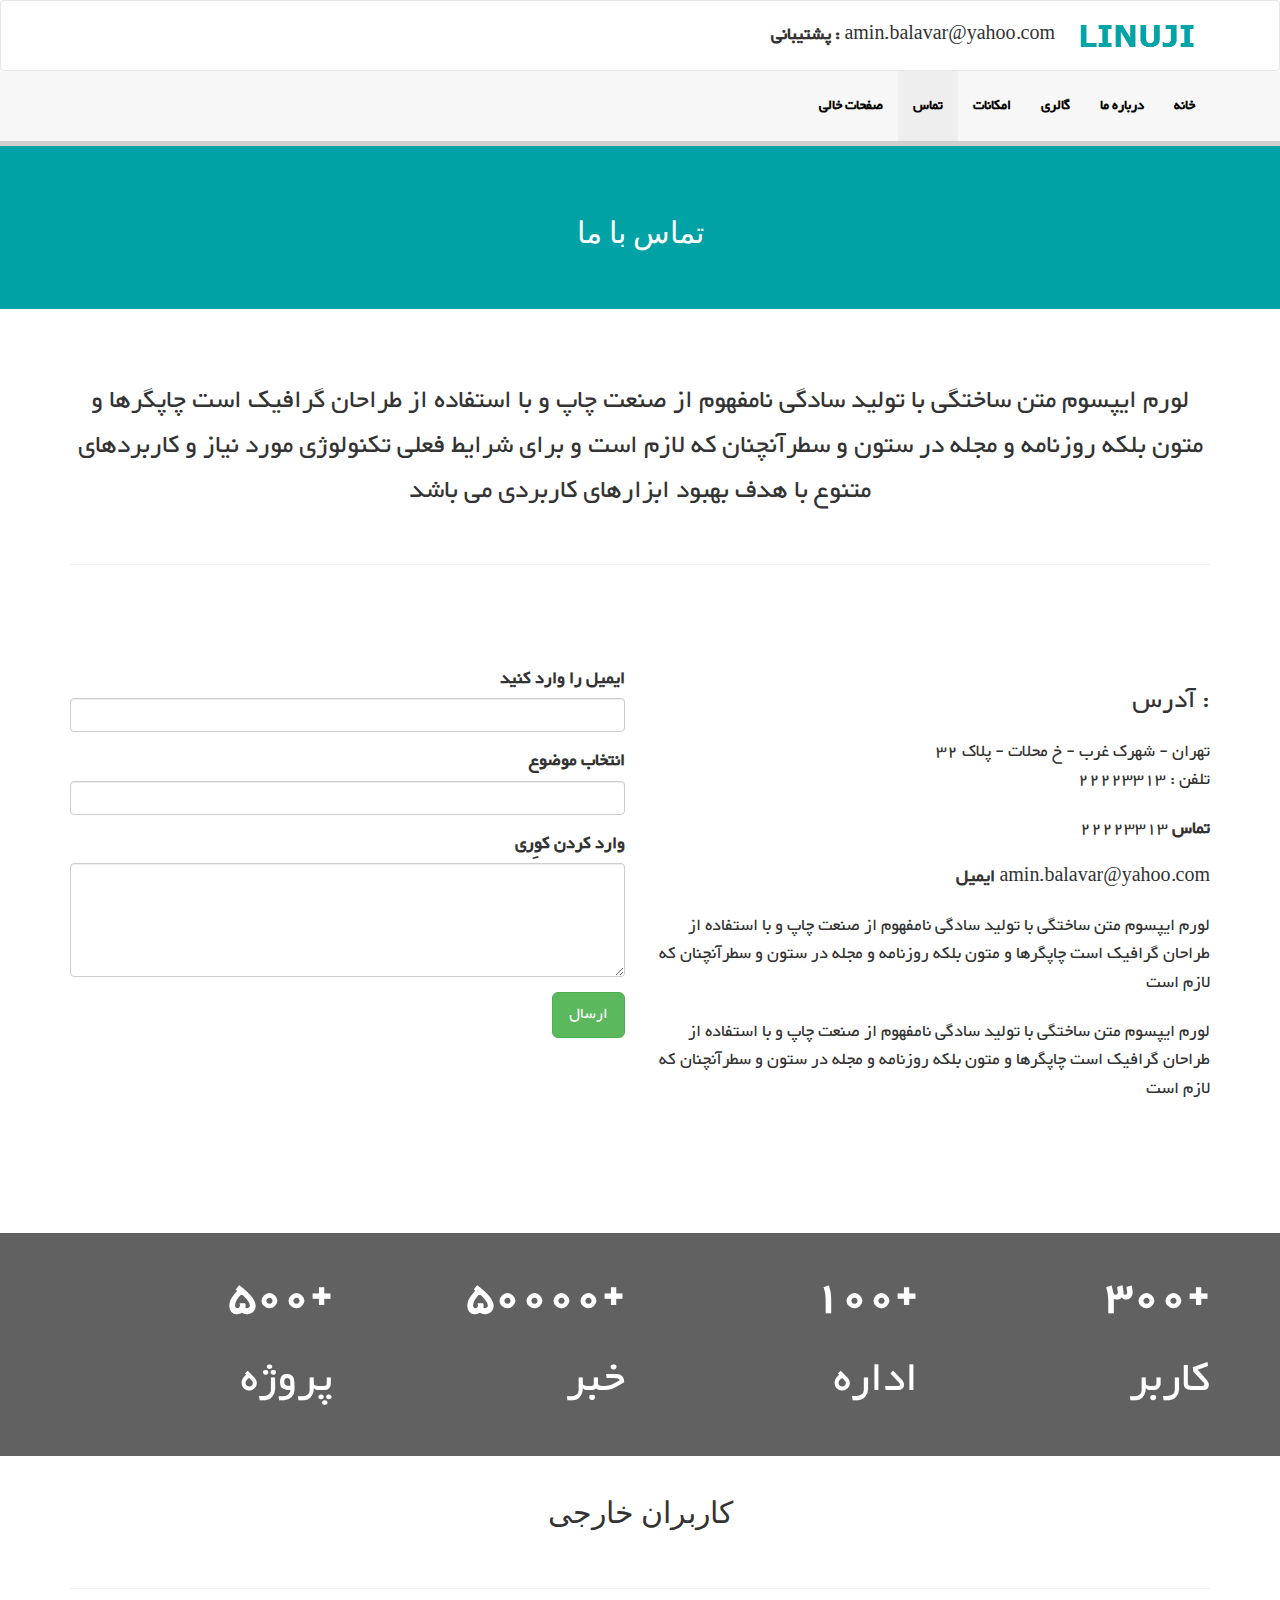
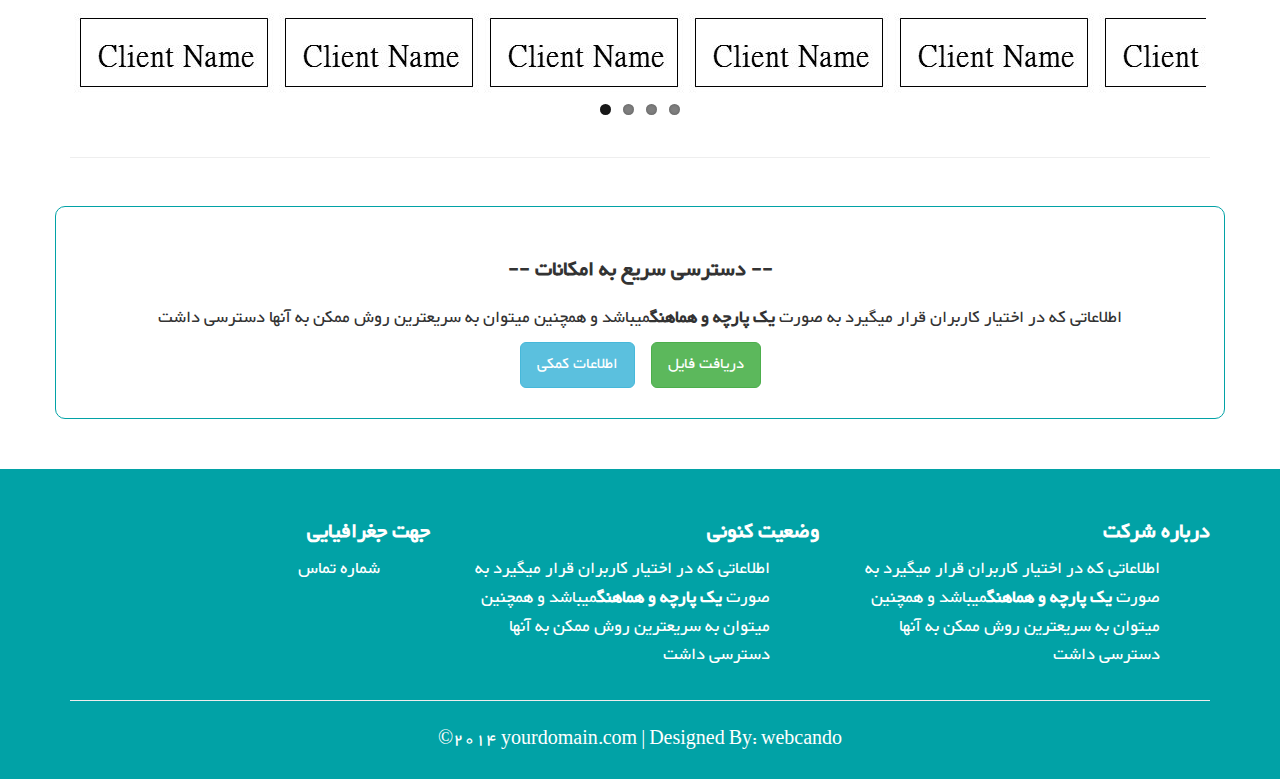
<file: contact.html>
<!DOCTYPE html>
<html xmlns="http://www.w3.org/1999/xhtml">
<head>
     <meta charset="utf-8" />
    <meta name="viewport" content="width=device-width, initial-scale=1, maximum-scale=1" />
    <meta name="description" content="" />
    <meta name="author" content="" />
    <!--[if IE]>
        <meta http-equiv="X-UA-Compatible" content="IE=edge,chrome=1">
        <![endif]-->
    <title>تماس با ما</title>

    <!-- BOOTSTRAP CORE STYLE  -->
    <link href="assets/css/bootstrap.css" rel="stylesheet" />
    <!-- FONT AWESOME STYLE  -->
    <link href="assets/css/font-awesome.css" rel="stylesheet" />
    <!-- ANIMATE STYLE  -->
    <link href="assets/css/animate.css" rel="stylesheet" />
    <!-- FLEXSLIDER STYLE  -->
    <link href="assets/css/flexslider.css" rel="stylesheet" />
    <!-- CUSTOM STYLE  -->
    <link href="assets/css/style.css" rel="stylesheet" />
    <!-- GOOGLE FONTS  -->
    <link href='http://fonts.googleapis.com/css?family=Open+Sans+Condensed:300' rel='stylesheet' type='text/css' />
     <link href='http://fonts.googleapis.com/css?family=Open+Sans' rel='stylesheet' type='text/css' />
    <link href='http://fonts.googleapis.com/css?family=Lobster' rel='stylesheet' type='text/css' />
</head>
<body>

 <div class="navbar navbar-inverse set-radius-zero" >
        <div class="container">
            <div class="navbar-header">
                <button type="button" class="navbar-toggle" data-toggle="collapse" data-target=".navbar-collapse">
                    <span class="icon-bar"></span>
                    <span class="icon-bar"></span>
                    <span class="icon-bar"></span>
                </button>
                <a class="navbar-brand" href="index.html">

                    <img src="assets/img/logo.png" />
                </a>

            </div>
            <div class="right-div">
<strong>پشتیبانی : </strong>  amin.balavar@yahoo.com
            </div>
          
        </div>
    </div>
    <!-- LOGO HEADER END-->
    <section class="menu-section">
        <div class="container">
            <div class="row ">
                <div class="col-md-12">
                    <div class="navbar-collapse collapse ">
                        <ul id="menu-top" class="nav navbar-nav navbar-right">
                            <li><a href="index.html" >خانه</a></li>
                           
                            <li><a href="about.html">درباره ما</a></li>
                             <li><a href="gallery.html" >گالری</a></li>
                             <li><a href="features.html">امکانات</a></li>
                            <li><a href="contact.html" class="menu-top-active">تماس</a></li>
                            <li><a href="blank.html">صفحات خالی</a></li>
                        </ul>
                    </div>
                </div>

            </div>
        </div>
    </section>
     <!-- MENU SECTION END-->
  
    <div class="below-slideshow">
         <div class="container">
        <div class="row">
            
            <div class="col-lg-12 col-md-12 col-sm-12 col-xs-12">
                <div class="txt-block">

              
									<h1 class="head-line">تماس با ما</h1>
									
                      </div>
            </div>
        </div>

    </div>
    </div>
    <!-- BELOW SLIDESHOW SECTION END-->
      <div class="container">
        <div class="row">
            <div class="col-lg-12 col-md-12 col-sm-12 col-xs-12">
             <h1 class="tag-home">  لورم ایپسوم متن ساختگی با تولید سادگی نامفهوم از صنعت چاپ و با استفاده از طراحان گرافیک است چاپگرها و متون بلکه روزنامه و مجله در ستون و سطرآنچنان که لازم است و برای شرایط فعلی تکنولوژی مورد نیاز و کاربردهای متنوع با هدف بهبود ابزارهای کاربردی می باشد</h1> 
               <hr />
                 </div>
            </div>
          </div>
     <!-- TAG HOME SECTION END-->
    <div class="just-sec">
        

        <div class="container">
             
        <div class="row">
            <div class="col-lg-6 col-md-6 col-sm-6 col-xs-12">
                <div class="just-txt-div">

              
									<h2>آدرس : </h2>
									<p >
										تهران - شهرک غرب - خ محلات - پلاک 32
<br />
تلفن : 22223313
									</p>
                   <p>
                     <strong>  تماس </strong> 22223313
                   </p>
                    <p>
                     <strong>  ایمیل </strong> amin.balavar@yahoo.com
                   </p>
                    <p >
										لورم ایپسوم متن ساختگی با تولید سادگی نامفهوم از صنعت چاپ و با استفاده از طراحان گرافیک است چاپگرها و متون بلکه روزنامه و مجله در ستون و سطرآنچنان که لازم است 
									</p>
                    <p >
										لورم ایپسوم متن ساختگی با تولید سادگی نامفهوم از صنعت چاپ و با استفاده از طراحان گرافیک است چاپگرها و متون بلکه روزنامه و مجله در ستون و سطرآنچنان که لازم است 
									</p>
                      </div>
            </div>
            <div class="col-lg-6 col-md-6 col-sm-6 col-xs-12">
                <div class="just-txt-div">

              
									
                                        
                                 <div class="form-group">
                                            <label>ایمیل را وارد کنید</label>
                                            <input class="form-control" type="text" />
                                        </div>
                                            <div class="form-group">
                                            <label>انتخاب موضوع </label>
                                            <input class="form-control" type="text" />
                                        </div>
                                <div class="form-group">
                                            <label>وارد کردن کوِری</label>
                                            <textarea class="form-control"  rows="5"></textarea>
                                        </div>
                                 
                                        <button type="submit" class="btn btn-success btn-lg">ارسال </button>

                            </div>
            </div>
            
        </div>
             
    </div>
    </div>         
     <!--JUST SECTION END-->
     <div class="parallax-like">
        <div class="overlay">

       
       <div class="container">
        <div class="row">
            <div class="col-lg-3 col-md-3 col-sm-3 col-xs-12">
                <div class="just-txt-div">
                  <strong> 300+</strong> 
                    <p>
                        کاربر
                    </p>
                </div>
                </div>
            <div class="col-lg-3 col-md-3 col-sm-3 col-xs-12">
                <div class="just-txt-div custom-p">
                  <strong> 100+</strong> 
                    <p>
                        اداره
                    </p>
                </div>
                </div>
            <div class="col-lg-3 col-md-3 col-sm-3 col-xs-12">
                <div class="just-txt-div custom-p">
                  <strong> 50000+</strong> 
                    <p>
                        خبر
                    </p>
                </div>
                </div>
            <div class="col-lg-3 col-md-3 col-sm-3 col-xs-12">
                <div class="just-txt-div custom-p">
                  <strong> 500+</strong> 
                    <p>
                        پروژه
                    </p>
                </div>
                </div>
            </div>
           </div>
             </div>
    </div>
     <!-- PARALLAX LIKE SECTION END-->
     <div class="container " >
         <div class="row ">
            <div class="col-lg-12 col-md-12 col-sm-12 col-xs-12">
                <h1 class="head-line">کاربران خارجی </h1>
                <br />
                </div>
            </div>
             <div class="row ">
            <div class="col-lg-12 col-md-12 col-sm-12 col-xs-12">
                <hr />
                 <div class="flexslider carousel">
          <ul class="slides">
            <li>
  	    	    <img src="assets/img/client.jpg" />
  	    		</li>
  	    		 <li>
  	    	    <img src="assets/img/client.jpg" />
  	    		</li>
               <li>
  	    	    <img src="assets/img/client.jpg" />
  	    		</li>
               <li>
  	    	    <img src="assets/img/client.jpg" />
  	    		</li>
            <li>
  	    	    <img src="assets/img/client.jpg" />
  	    		</li>
  	    		 <li>
  	    	    <img src="assets/img/client.jpg" />
  	    		</li>
               <li>
  	    	    <img src="assets/img/client.jpg" />
  	    		</li>
               <li>
  	    	    <img src="assets/img/client.jpg" />
  	    		</li>
              <li>
  	    	    <img src="assets/img/client.jpg" />
  	    		</li>
  	    		 <li>
  	    	    <img src="assets/img/client.jpg" />
  	    		</li>
               <li>
  	    	    <img src="assets/img/client.jpg" />
  	    		</li>
               <li>
  	    	    <img src="assets/img/client.jpg" />
  	    		</li>
              <li>
  	    	    <img src="assets/img/client.jpg" />
  	    		</li>
  	    		 <li>
  	    	    <img src="assets/img/client.jpg" />
  	    		</li>
               <li>
  	    	    <img src="assets/img/client.jpg" />
  	    		</li>
               <li>
  	    	    <img src="assets/img/client.jpg" />
  	    		</li>
              <li>
  	    	    <img src="assets/img/client.jpg" />
  	    		</li>
  	    		 <li>
  	    	    <img src="assets/img/client.jpg" />
  	    		</li>
               <li>
  	    	    <img src="assets/img/client.jpg" />
  	    		</li>
               <li>
  	    	    <img src="assets/img/client.jpg" />
  	    		</li>
          </ul>
        </div>
                <hr />
                <br />
                </div>
            </div>
         </div>
     <!--CLIENT SECTION END-->
     <div class="container " >
             <div class="row">
            <div class="col-lg-12 col-md-12 col-sm-12 col-xs-12 set-div custom-div">
                <div class="just-txt-div text-center">
                    <h3><strong>-- دسترسی سریع به امکانات --</strong> </h3>
                    <p class="">  اطلاعاتی که در اختیار کاربران قرار میگیرد به صورت <strong>یک پارچه و هماهنگ</strong>میباشد و همچنین میتوان به سریعترین روش ممکن به آنها دسترسی داشت</p>
                      <a class="btn btn-info btn-lg" href="#">اطلاعات کمکی</a>
                    &nbsp;&nbsp;
                    <a class="btn btn-success btn-lg" href="#">دریافت فایل </a>
                </div>
               
                </div>
            </div>
         </div>
      <!--SET-DIV SECTION END-->
   
   <div class="footer-sec">
         <div class="container">
        <div class="row">
            <div class="col-lg-4 col-md-4 col-sm-4 col-xs-12">
                <h3> <strong>درباره شرکت</strong> </h3>
                <p style="padding-right:50px;" >
                         اطلاعاتی که در اختیار کاربران قرار میگیرد به صورت <strong>یک پارچه و هماهنگ</strong>میباشد و همچنین میتوان به سریعترین روش ممکن به آنها دسترسی داشت

                </p>
            </div>
            <div class="col-lg-4 col-md-4 col-sm-4 col-xs-12">
                <h3> <strong>وضعیت کنونی</strong> </h3>
                <p style="padding-right:50px;" >
                         اطلاعاتی که در اختیار کاربران قرار میگیرد به صورت <strong>یک پارچه و هماهنگ</strong>میباشد و همچنین میتوان به سریعترین روش ممکن به آنها دسترسی داشت
                </p>
            </div>
            <div class="col-lg-4 col-md-4 col-sm-4 col-xs-12">
            <h3> <strong>جهت جغرافیایی</strong> </h3>
            <p style="padding-right:50px;">
                شماره تماس
            </p>
            </div>
        </div>
 <div class="row">
            <div class="col-lg-12 col-md-12 col-sm-12 col-xs-12">
                <hr />
                <div style="text-align:center;padding:5px;">
                    &copy;2014 yourdomain.com | <a href="#" style="color:#fff;" target="_blank" >Designed By: webcando</a>
                </div>
            </div>
    </div>
    </div>
       </div>
     <!--FOOTER SECTION END-->
      <!-- WE PUT SCRIPTS AT THE END TO LOAD PAGE FASTER-->
<!--CORE SCRIPTS PLUGIN-->
    <script src="assets/js/jquery-1.11.1.min.js"></script>
     <!--BOOTSTRAP SCRIPTS PLUGIN-->
<script src="assets/js/bootstrap.js"></script>
     <!--WOW SCRIPTS PLUGIN-->
    <script src="assets/js/wow.js"></script>
     <!--FLEXSLIDER SCRIPTS PLUGIN-->
    <script src="assets/js/jquery.flexslider.js"></script>
     <!--CUSTOM SCRIPTS -->
    <script src="assets/js/custom.js"></script>
   
</body>

</html>
</file>
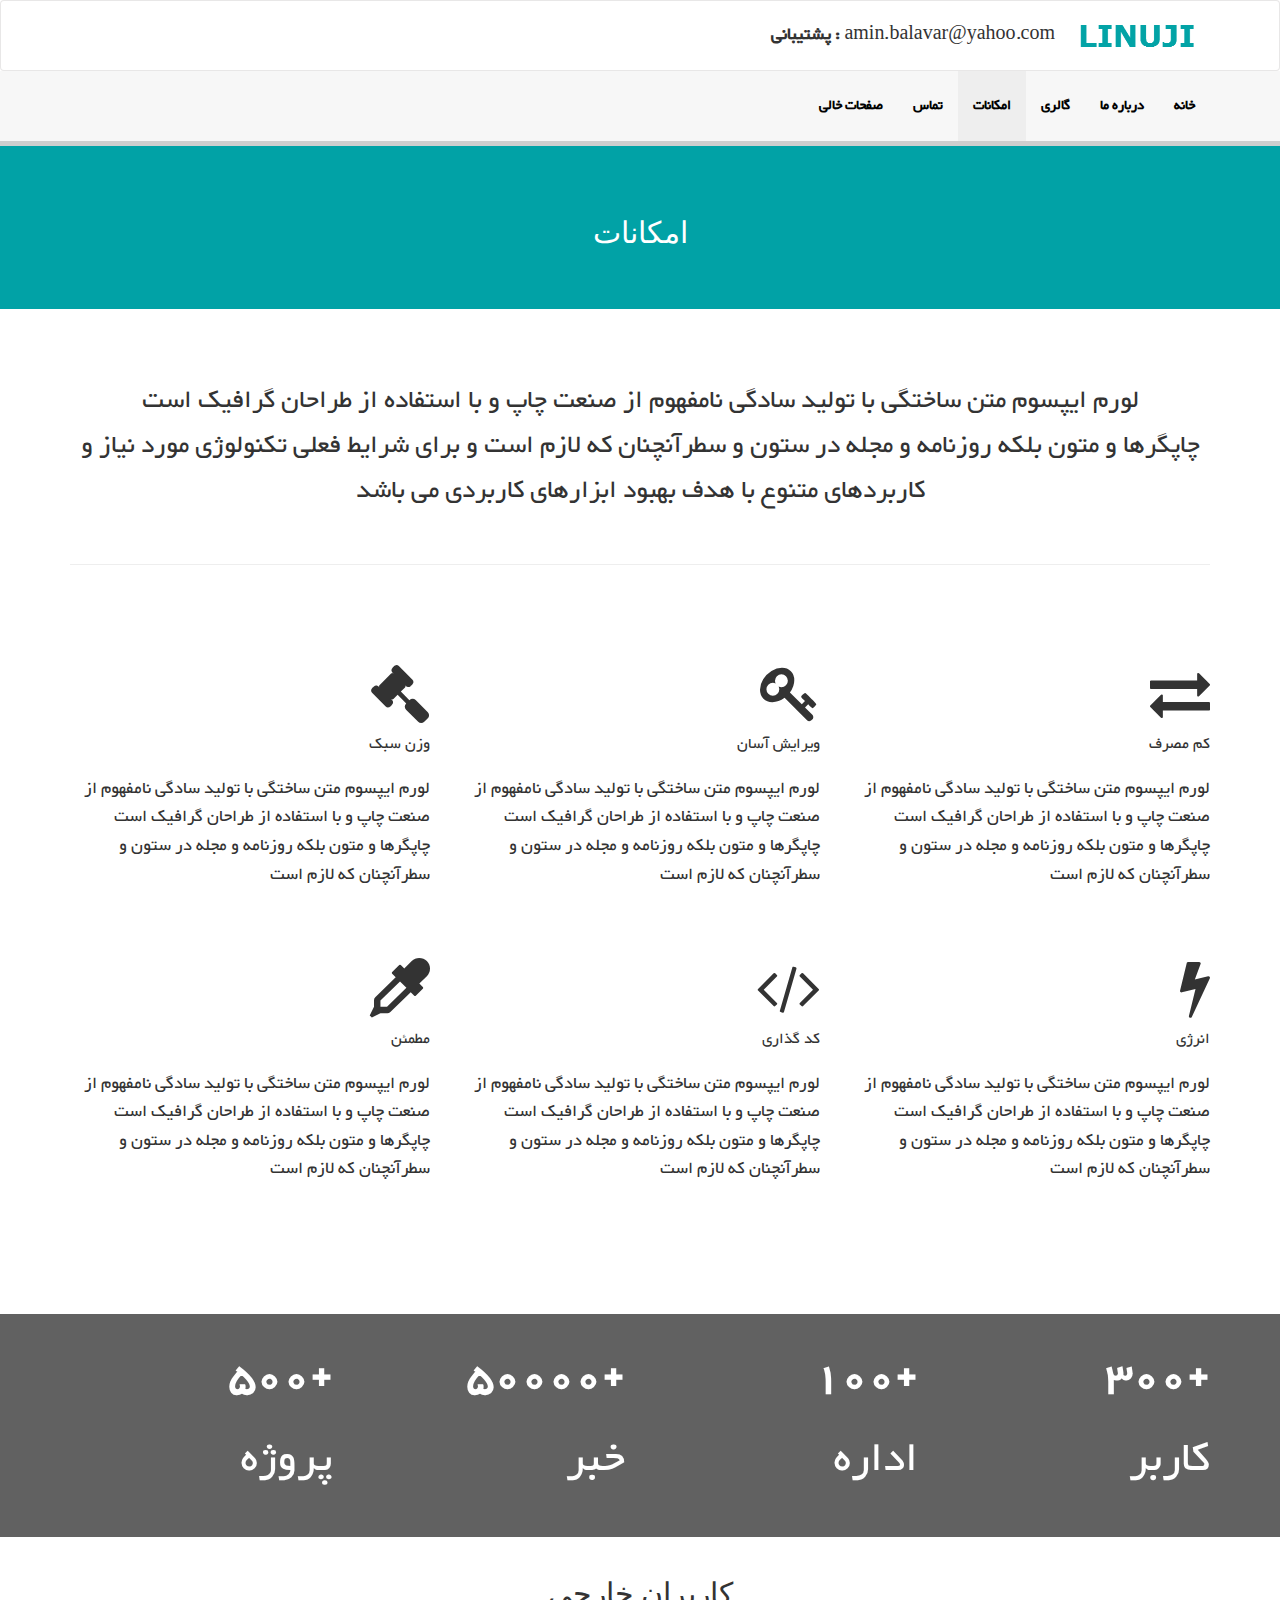
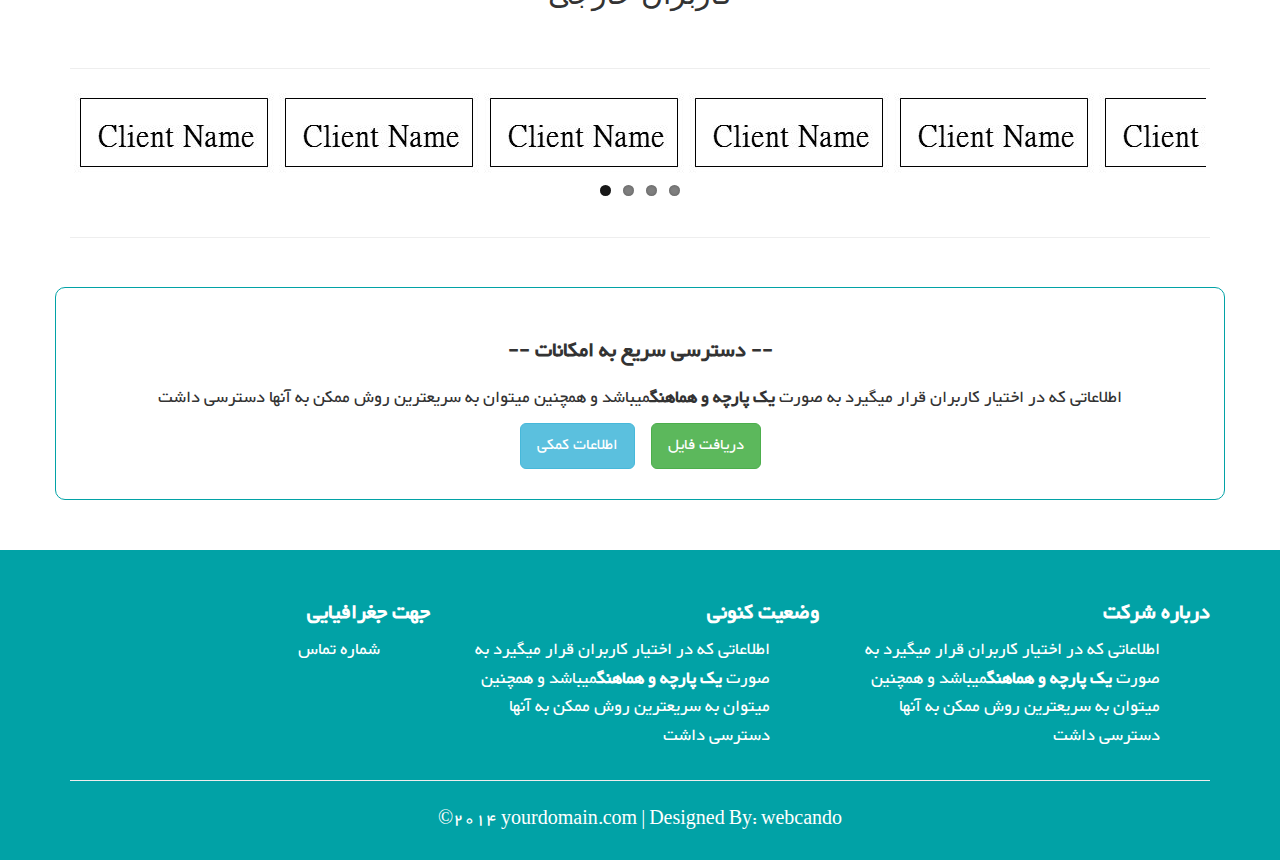
<file: features.html>
<!DOCTYPE html>
<html xmlns="http://www.w3.org/1999/xhtml">
<head>
      <meta charset="utf-8" />
    <meta name="viewport" content="width=device-width, initial-scale=1, maximum-scale=1" />
    <meta name="description" content="" />
    <meta name="author" content="" />
    <!--[if IE]>
        <meta http-equiv="X-UA-Compatible" content="IE=edge,chrome=1">
        <![endif]-->
    <title>امکانات</title>

    <!-- BOOTSTRAP CORE STYLE  -->
    <link href="assets/css/bootstrap.css" rel="stylesheet" />
    <!-- FONT AWESOME STYLE  -->
    <link href="assets/css/font-awesome.css" rel="stylesheet" />
    <!-- ANIMATE STYLE  -->
    <link href="assets/css/animate.css" rel="stylesheet" />
    <!-- FLEXSLIDER STYLE  -->
    <link href="assets/css/flexslider.css" rel="stylesheet" />
    <!-- CUSTOM STYLE  -->
    <link href="assets/css/style.css" rel="stylesheet" />
    <!-- GOOGLE FONTS  -->
    <link href='http://fonts.googleapis.com/css?family=Open+Sans+Condensed:300' rel='stylesheet' type='text/css' />
     <link href='http://fonts.googleapis.com/css?family=Open+Sans' rel='stylesheet' type='text/css' />
    <link href='http://fonts.googleapis.com/css?family=Lobster' rel='stylesheet' type='text/css' />
</head>
<body>

 <div class="navbar navbar-inverse set-radius-zero" >
        <div class="container">
            <div class="navbar-header">
                <button type="button" class="navbar-toggle" data-toggle="collapse" data-target=".navbar-collapse">
                    <span class="icon-bar"></span>
                    <span class="icon-bar"></span>
                    <span class="icon-bar"></span>
                </button>
                <a class="navbar-brand" href="index.html">

                    <img src="assets/img/logo.png" />
                </a>

            </div>
            <div class="right-div">
<strong>پشتیبانی : </strong>  amin.balavar@yahoo.com
            </div>
          
        </div>
    </div>
    <!-- LOGO HEADER END-->
    <section class="menu-section">
        <div class="container">
            <div class="row ">
                <div class="col-md-12">
                    <div class="navbar-collapse collapse ">
                        <ul id="menu-top" class="nav navbar-nav navbar-right">
                            <li><a href="index.html" >خانه</a></li>
                           
                            <li><a href="about.html">درباره ما</a></li>
                             <li><a href="gallery.html" >گالری</a></li>
                             <li><a href="features.html" class="menu-top-active">امکانات</a></li>
                            <li><a href="contact.html">تماس</a></li>
                            <li><a href="blank.html">صفحات خالی</a></li>
                        </ul>
                    </div>
                </div>

            </div>
        </div>
    </section>
     <!-- MENU SECTION END-->
  
    <div class="below-slideshow">
         <div class="container">
        <div class="row">
            
            <div class="col-lg-12 col-md-12 col-sm-12 col-xs-12">
                <div class="txt-block">

              
									<h1 class="head-line">امکانات</h1>
									
                      </div>
            </div>
        </div>

    </div>
    </div>
    <!-- BELOW SLIDESHOW SECTION END-->
      <div class="container">
        <div class="row">
            <div class="col-lg-12 col-md-12 col-sm-12 col-xs-12">
                <h1 class="tag-home">  لورم ایپسوم متن ساختگی با تولید سادگی نامفهوم از صنعت چاپ و با استفاده از طراحان گرافیک است <br />
                چاپگرها و متون بلکه روزنامه و مجله در ستون و سطرآنچنان که لازم است و برای شرایط فعلی تکنولوژی مورد نیاز و کاربردهای متنوع با هدف بهبود ابزارهای کاربردی می باشد</h1> 
               <hr />
                 </div>
            </div>
          </div>
     <!-- TAG HOME SECTION END-->
    <div class="just-sec">
        

        <div class="container">
             
        <div class="row">
            <div class="col-lg-4 col-md-4 col-sm-4 col-xs-12">
                <div class="just-txt-div">

              
                <i class="fa fa-exchange fa-3x"></i>
									<h4>کم مصرف </h4>
									<p >
										لورم ایپسوم متن ساختگی با تولید سادگی نامفهوم از صنعت چاپ و با استفاده از طراحان گرافیک است 
چاپگرها و متون بلکه روزنامه و مجله در ستون و سطرآنچنان که لازم است
									</p>
                   
                      </div>
            </div>
            <div class="col-lg-4 col-md-4 col-sm-4 col-xs-12">
                <div class="just-txt-div">

              
                <i class="fa fa-key fa-3x"></i>
									<h4>ویرایش آسان</h4>
									<p >
										لورم ایپسوم متن ساختگی با تولید سادگی نامفهوم از صنعت چاپ و با استفاده از طراحان گرافیک است 
چاپگرها و متون بلکه روزنامه و مجله در ستون و سطرآنچنان که لازم است
									</p>
                    
                      </div>
            </div>
            <div class="col-lg-4 col-md-4 col-sm-4 col-xs-12">
                <div class="just-txt-div">

              
                <i class="fa fa-legal fa-3x"></i>
									<h4>وزن سبک</h4>
									<p >
										لورم ایپسوم متن ساختگی با تولید سادگی نامفهوم از صنعت چاپ و با استفاده از طراحان گرافیک است 
چاپگرها و متون بلکه روزنامه و مجله در ستون و سطرآنچنان که لازم است
									</p>
                 
                      </div>
            </div>
        </div>
             <div class="row">
            <div class="col-lg-4 col-md-4 col-sm-4 col-xs-12">
                <div class="just-txt-div">

              
                <i class="fa fa-bolt fa-3x"></i>
									<h4>انرژی </h4>
									<p >
										لورم ایپسوم متن ساختگی با تولید سادگی نامفهوم از صنعت چاپ و با استفاده از طراحان گرافیک است 
چاپگرها و متون بلکه روزنامه و مجله در ستون و سطرآنچنان که لازم است
									</p>
                    
                      </div>
            </div>
            <div class="col-lg-4 col-md-4 col-sm-4 col-xs-12">
                <div class="just-txt-div">

              
                <i class="fa fa-code fa-3x"></i>
									<h4>کد گذاری </h4>
									<p >
										لورم ایپسوم متن ساختگی با تولید سادگی نامفهوم از صنعت چاپ و با استفاده از طراحان گرافیک است 
چاپگرها و متون بلکه روزنامه و مجله در ستون و سطرآنچنان که لازم است
									</p>
                    
                      </div>
            </div>
            <div class="col-lg-4 col-md-4 col-sm-4 col-xs-12">
                <div class="just-txt-div">

              
                <i class="fa fa-eyedropper fa-3x"></i>
									<h4>مطمئن </h4>
									<p >
										لورم ایپسوم متن ساختگی با تولید سادگی نامفهوم از صنعت چاپ و با استفاده از طراحان گرافیک است 
چاپگرها و متون بلکه روزنامه و مجله در ستون و سطرآنچنان که لازم است
									</p>
                   
                      </div>
            </div>
        </div>
    </div>
    </div>         
     <!--JUST SECTION END-->
     <div class="parallax-like">
        <div class="overlay">

       
       <div class="container">
        <div class="row">
            <div class="col-lg-3 col-md-3 col-sm-3 col-xs-12">
                <div class="just-txt-div">
                  <strong> 300+</strong> 
                    <p>
                        کاربر
                    </p>
                </div>
                </div>
            <div class="col-lg-3 col-md-3 col-sm-3 col-xs-12">
                <div class="just-txt-div custom-p">
                  <strong> 100+</strong> 
                    <p>
                        اداره
                    </p>
                </div>
                </div>
            <div class="col-lg-3 col-md-3 col-sm-3 col-xs-12">
                <div class="just-txt-div custom-p">
                  <strong> 50000+</strong> 
                    <p>
                        خبر
                    </p>
                </div>
                </div>
            <div class="col-lg-3 col-md-3 col-sm-3 col-xs-12">
                <div class="just-txt-div custom-p">
                  <strong> 500+</strong> 
                    <p>
                        پروژه
                    </p>
                </div>
                </div>
            </div>
           </div>
             </div>
    </div>
     <!-- PARALLAX LIKE SECTION END-->
     <div class="container " >
         <div class="row ">
            <div class="col-lg-12 col-md-12 col-sm-12 col-xs-12">
                <h1 class="head-line">کاربران خارجی </h1>
                <br />
                </div>
            </div>
             <div class="row ">
            <div class="col-lg-12 col-md-12 col-sm-12 col-xs-12">
                <hr />
                 <div class="flexslider carousel">
          <ul class="slides">
            <li>
  	    	    <img src="assets/img/client.jpg" />
  	    		</li>
  	    		 <li>
  	    	    <img src="assets/img/client.jpg" />
  	    		</li>
               <li>
  	    	    <img src="assets/img/client.jpg" />
  	    		</li>
               <li>
  	    	    <img src="assets/img/client.jpg" />
  	    		</li>
            <li>
  	    	    <img src="assets/img/client.jpg" />
  	    		</li>
  	    		 <li>
  	    	    <img src="assets/img/client.jpg" />
  	    		</li>
               <li>
  	    	    <img src="assets/img/client.jpg" />
  	    		</li>
               <li>
  	    	    <img src="assets/img/client.jpg" />
  	    		</li>
              <li>
  	    	    <img src="assets/img/client.jpg" />
  	    		</li>
  	    		 <li>
  	    	    <img src="assets/img/client.jpg" />
  	    		</li>
               <li>
  	    	    <img src="assets/img/client.jpg" />
  	    		</li>
               <li>
  	    	    <img src="assets/img/client.jpg" />
  	    		</li>
              <li>
  	    	    <img src="assets/img/client.jpg" />
  	    		</li>
  	    		 <li>
  	    	    <img src="assets/img/client.jpg" />
  	    		</li>
               <li>
  	    	    <img src="assets/img/client.jpg" />
  	    		</li>
               <li>
  	    	    <img src="assets/img/client.jpg" />
  	    		</li>
              <li>
  	    	    <img src="assets/img/client.jpg" />
  	    		</li>
  	    		 <li>
  	    	    <img src="assets/img/client.jpg" />
  	    		</li>
               <li>
  	    	    <img src="assets/img/client.jpg" />
  	    		</li>
               <li>
  	    	    <img src="assets/img/client.jpg" />
  	    		</li>
          </ul>
        </div>
                <hr />
                <br />
                </div>
            </div>
         </div>
     <!--CLIENT SECTION END-->
     <div class="container " >
             <div class="row">
            <div class="col-lg-12 col-md-12 col-sm-12 col-xs-12 set-div custom-div">
                <div class="just-txt-div text-center">
                    <h3><strong>-- دسترسی سریع به امکانات --</strong> </h3>
                    <p class="">  اطلاعاتی که در اختیار کاربران قرار میگیرد به صورت <strong>یک پارچه و هماهنگ</strong>میباشد و همچنین میتوان به سریعترین روش ممکن به آنها دسترسی داشت</p>
                      <a class="btn btn-info btn-lg" href="#">اطلاعات کمکی</a>
                    &nbsp;&nbsp;
                    <a class="btn btn-success btn-lg" href="#">دریافت فایل </a>
                </div>
               
                </div>
            </div>
         </div>
      <!--SET-DIV SECTION END-->
   
   <div class="footer-sec">
         <div class="container">
        <div class="row">
            <div class="col-lg-4 col-md-4 col-sm-4 col-xs-12">
                <h3> <strong>درباره شرکت</strong> </h3>
                <p style="padding-right:50px;" >
                         اطلاعاتی که در اختیار کاربران قرار میگیرد به صورت <strong>یک پارچه و هماهنگ</strong>میباشد و همچنین میتوان به سریعترین روش ممکن به آنها دسترسی داشت

                </p>
            </div>
            <div class="col-lg-4 col-md-4 col-sm-4 col-xs-12">
                <h3> <strong>وضعیت کنونی</strong> </h3>
                <p style="padding-right:50px;" >
                         اطلاعاتی که در اختیار کاربران قرار میگیرد به صورت <strong>یک پارچه و هماهنگ</strong>میباشد و همچنین میتوان به سریعترین روش ممکن به آنها دسترسی داشت
                </p>
            </div>
            <div class="col-lg-4 col-md-4 col-sm-4 col-xs-12">
            <h3> <strong>جهت جغرافیایی</strong> </h3>
            <p style="padding-right:50px;">
                شماره تماس
            </p>
            </div>
        </div>
 <div class="row">
            <div class="col-lg-12 col-md-12 col-sm-12 col-xs-12">
                <hr />
                <div style="text-align:center;padding:5px;">
                    &copy;2014 yourdomain.com | <a href="#" style="color:#fff;" target="_blank" >Designed By: webcando</a>
                </div>
            </div>
    </div>
    </div>
       </div>
     <!--FOOTER SECTION END-->
      <!-- WE PUT SCRIPTS AT THE END TO LOAD PAGE FASTER-->

  <!--CORE SCRIPTS PLUGIN-->
    <script src="assets/js/jquery-1.11.1.min.js"></script>
     <!--BOOTSTRAP SCRIPTS PLUGIN-->
<script src="assets/js/bootstrap.js"></script>
     <!--WOW SCRIPTS PLUGIN-->
    <script src="assets/js/wow.js"></script>
     <!--FLEXSLIDER SCRIPTS PLUGIN-->
    <script src="assets/js/jquery.flexslider.js"></script>
     <!--CUSTOM SCRIPTS -->
    <script src="assets/js/custom.js"></script>
</body>

</html>
</file>
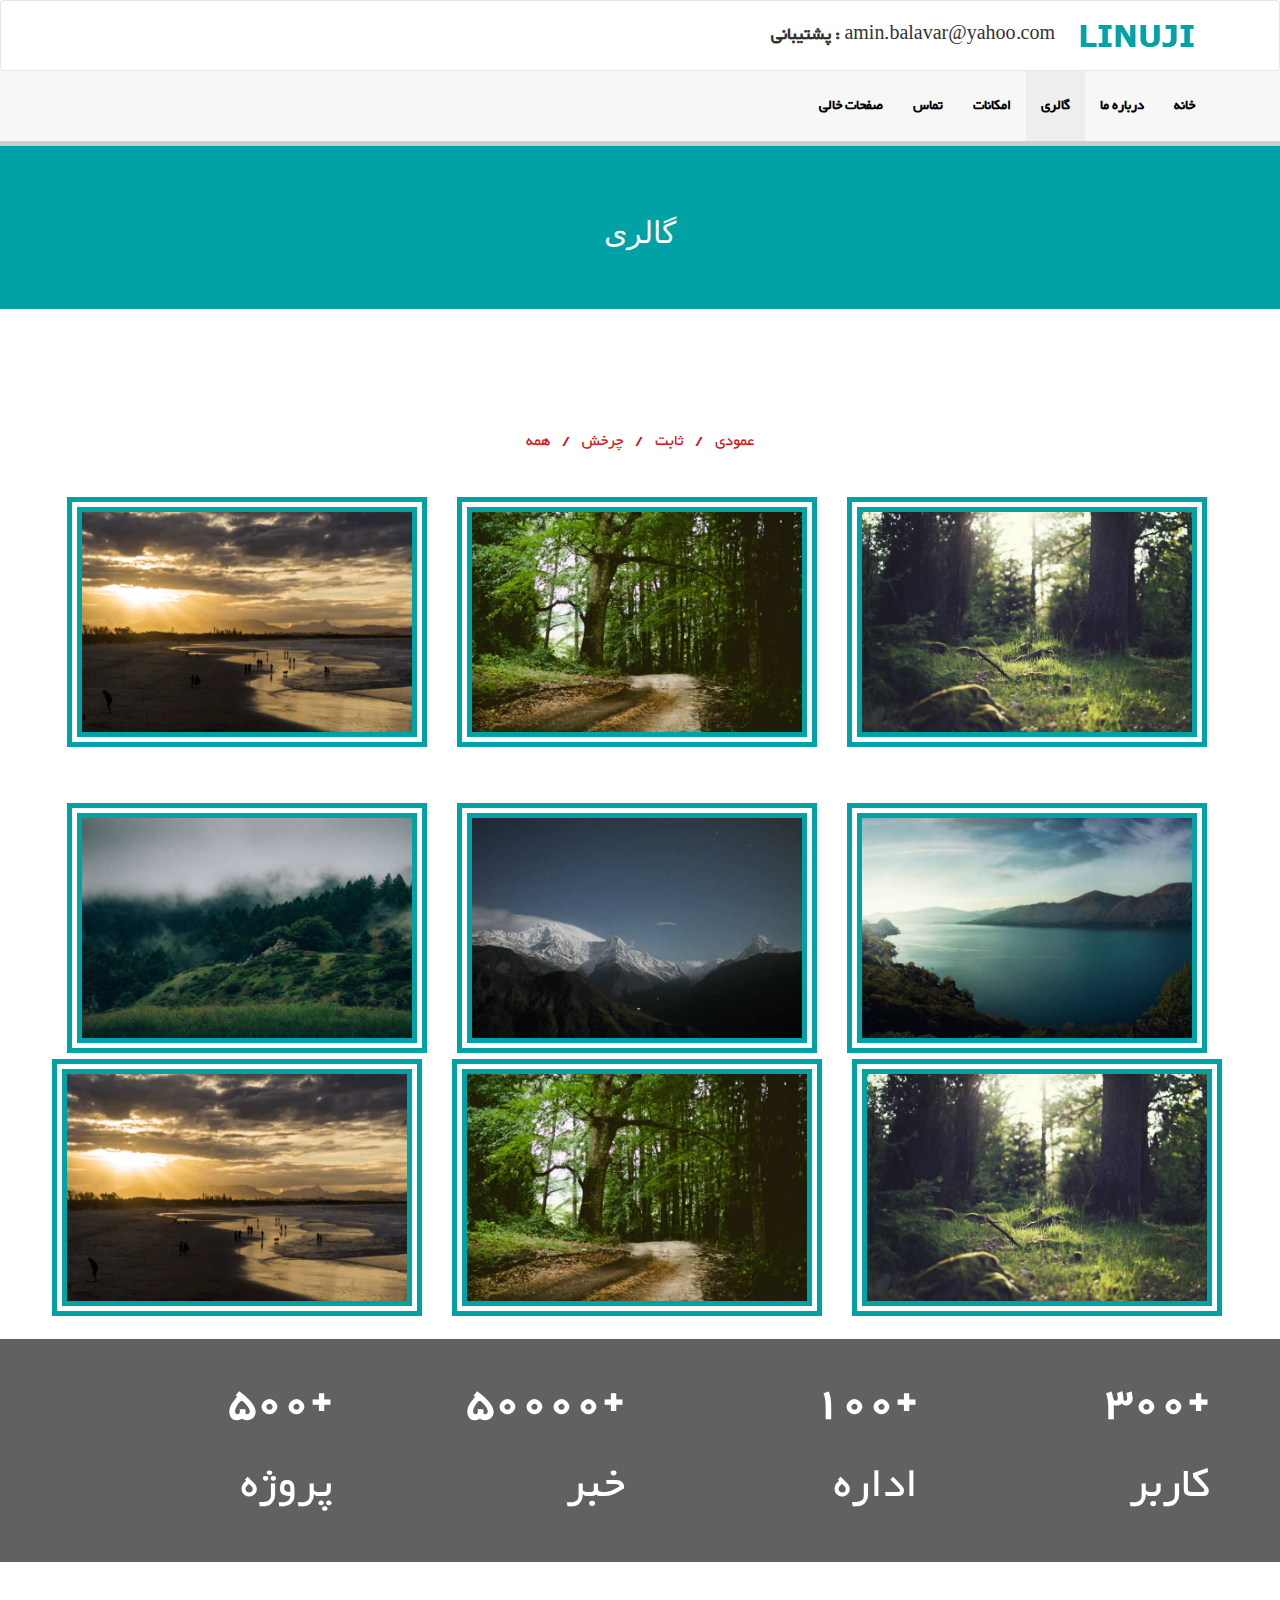
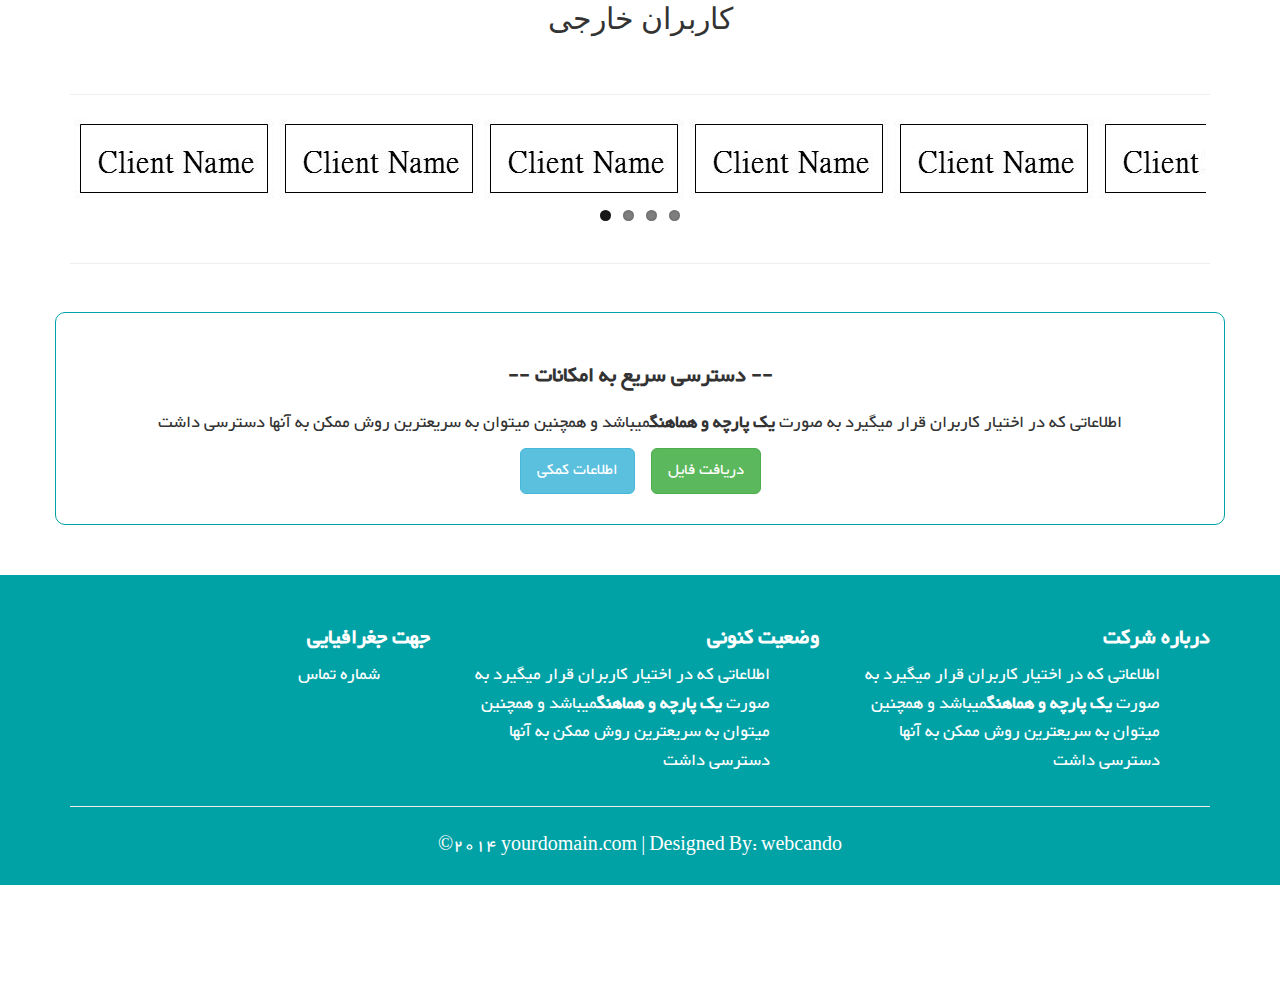
<file: gallery.html>
<!DOCTYPE html>
<html xmlns="http://www.w3.org/1999/xhtml">
<head>
      <meta charset="utf-8" />
    <meta name="viewport" content="width=device-width, initial-scale=1, maximum-scale=1" />
    <meta name="description" content="" />
    <meta name="author" content="" />
    <!--[if IE]>
        <meta http-equiv="X-UA-Compatible" content="IE=edge,chrome=1">
        <![endif]-->
    <title>گالری</title>

    <!-- BOOTSTRAP CORE STYLE  -->
    <link href="assets/css/bootstrap.css" rel="stylesheet" />
    <!-- FONT AWESOME STYLE  -->
    <link href="assets/css/font-awesome.css" rel="stylesheet" />
    <!-- ANIMATE STYLE  -->
    <link href="assets/css/animate.css" rel="stylesheet" />
    <!-- FLEXSLIDER STYLE  -->
    <link href="assets/css/flexslider.css" rel="stylesheet" />
    <!-- PRETTY PHOTO FOR GALLERY  -->
    <link href="assets/css/prettyPhoto.css" rel="stylesheet" />
    <!-- CUSTOM STYLE  -->
    <link href="assets/css/style.css" rel="stylesheet" />
    <!-- GOOGLE FONTS  -->
    <link href='http://fonts.googleapis.com/css?family=Open+Sans+Condensed:300' rel='stylesheet' type='text/css' />
     <link href='http://fonts.googleapis.com/css?family=Open+Sans' rel='stylesheet' type='text/css' />
    <link href='http://fonts.googleapis.com/css?family=Lobster' rel='stylesheet' type='text/css' />
</head>
<body>

 <div class="navbar navbar-inverse set-radius-zero" >
        <div class="container">
            <div class="navbar-header">
                <button type="button" class="navbar-toggle" data-toggle="collapse" data-target=".navbar-collapse">
                    <span class="icon-bar"></span>
                    <span class="icon-bar"></span>
                    <span class="icon-bar"></span>
                </button>
                <a class="navbar-brand" href="index.html">

                    <img src="assets/img/logo.png" />
                </a>

            </div>
            <div class="right-div">
<strong>پشتیبانی : </strong>  amin.balavar@yahoo.com
            </div>
          
        </div>
    </div>
    <!-- LOGO HEADER END-->
    <section class="menu-section">
        <div class="container">
            <div class="row ">
                <div class="col-md-12">
                    <div class="navbar-collapse collapse ">
                        <ul id="menu-top" class="nav navbar-nav navbar-right">
                            <li><a href="index.html" >خانه</a></li>
                           
                            <li><a href="about.html">درباره ما</a></li>
                             <li><a href="gallery.html" class="menu-top-active" >گالری</a></li>
                             <li><a href="features.html">امکانات</a></li>
                            <li><a href="contact.html">تماس</a></li>
                            <li><a href="blank.html">صفحات خالی</a></li>
                        </ul>
                    </div>
                </div>

            </div>
        </div>
    </section>
     <!-- MENU SECTION END-->
  
    <div class="below-slideshow">
         <div class="container">
        <div class="row">
            
            <div class="col-lg-12 col-md-12 col-sm-12 col-xs-12">
                <div class="txt-block">

              
									<h1 class="head-line">گالری</h1>
									
                      </div>
            </div>
        </div>

    </div>
    </div>
    <!-- BELOW SLIDESHOW SECTION END-->
     
    <div class="just-sec" id="port-folio">
        

        <div class="container">
            
            <div class="row " >
                  <ul id="filters" >
						<li><span class="filter active" data-filter="landscape nature awesome">همه </span></li>
						<li><span class="filter active">/</span></li>
						<li><span class="filter" data-filter="landscape">چرخش</span></li>
						<li><span class="filter">/</span></li>
						<li><span class="filter" data-filter="nature">ثابت</span></li>
						<li><span class="filter">/</span></li>
						<li><span class="filter" data-filter="awesome">عمودی</span></li>
					</ul>
              <div class="col-md-4 ">

                    <div class="portfolio-item awesome mix_all" data-cat="awesome" >


                        <img src="assets/img/portfolio/g.jpg" class="img-responsive " alt="" />
                        <div class="overlay">
                            <p>
                                <span>
                                سایز واقعی   750x500
                                </span>
                               
                                پروژه نهایی
                            </p>
                            <a class="preview btn btn-info " title="Image Title Here" href="assets/img/portfolio/g.jpg"><i class="fa fa-plus fa-2x"></i></a>

                        </div>
                    </div>
                </div>
                <div class="col-md-4 ">

                    <div class="portfolio-item landscape mix_all" data-cat="landscape" >


                        <img src="assets/img/portfolio/b.jpg" class="img-responsive " alt="" />
                        <div class="overlay">
                            <p>
                                <span>
                                سایز واقعی   750x500
                                </span>
                               
                                پروژه نهایی
                            </p>
                            <a class="preview btn btn-info" title="Image Title Here" href="assets/img/portfolio/b.jpg"><i class="fa fa-plus fa-2x"></i></a>

                        </div>
                    </div>
                </div>
                <div class="col-md-4 ">

                    <div class="portfolio-item nature mix_all" data-cat="nature" >


                        <img src="assets/img/portfolio/c.png" class="img-responsive " alt="" />
                        <div class="overlay">
                          <p>
                                <span>
                                Image Orinagal Size: 750x500
                                </span>
                               
                                PROJECT TITLE HERE
                            </p>
                            <a class="preview btn btn-info" title="Image Title Here" href="assets/img/portfolio/c.png"><i class="fa fa-plus fa-2x"></i></a>

                        </div>
                    </div>
                </div>

            </div>

             <div class="row " style="padding-top: 50px;">
                <div class="col-md-4 ">

                    <div  class="portfolio-item nature mix_all" data-cat="nature" >


                        <img src="assets/img/portfolio/d.jpg" class="img-responsive " alt="" />
                        <div class="overlay">
                           <p>
                                <span>
                                سایز واقعی   750x500
                                </span>
                               
                                پروژه نهایی
                            </p>
                            <a class="preview btn btn-info " title="Image Title Here" href="assets/img/portfolio/d.jpg"><i class="fa fa-plus fa-2x"></i></a>

                        </div>
                    </div>
                </div>
                <div class="col-md-4 ">

                    <div  class="portfolio-item nature mix_all" data-cat="nature" >


                        <img src="assets/img/portfolio/e.jpg" class="img-responsive " alt="" />
                        <div class="overlay">
                            <p>
                                <span>
                                سایز واقعی   750x500
                                </span>
                               
                                پروژه نهایی
                            </p>ass="preview btn btn-info" title="Image Title Here" href="assets/img/portfolio/e.jpg"><i class="fa fa-plus fa-2x"></i></a>

                        </div>
                    </div>
                </div>
                <div class="col-md-4 ">

                    <div  class="portfolio-item nature mix_all" data-cat="nature" >


                        <img src="assets/img/portfolio/h.jpg" class="img-responsive " alt="" />
                        <div class="overlay">
                          <p>
                                <span>
                                سایز واقعی   750x500
                                </span>
                               
                                پروژه نهایی
                            </p>
                    </div>
                </div>

            </div>
                    <div class="row "  style="padding-top: 50px;" >
                <div class="col-md-4 ">

                    <div  class="portfolio-item nature mix_all" data-cat="nature" >


                        <img src="assets/img/portfolio/g.jpg" class="img-responsive " alt="" />
                        <div class="overlay">
                            <p>
                                <span>
                                سایز واقعی   750x500
                                </span>
                               
                                پروژه نهایی
                            </p>
                            <a class="preview  btn btn-info" title="Image Title Here" href="assets/img/portfolio/g.jpg"> <i class="fa fa-plus fa-2x"></i></a>

                        </div>
                    </div>
                </div>
                <div class="col-md-4 ">

                    <div  class="portfolio-item awesome mix_all" data-cat="awesome" >


                        <img src="assets/img/portfolio/b.jpg" class="img-responsive " alt="" />
                        <div class="overlay">
                            <p>
                                <span>
                                سایز واقعی   750x500
                                </span>
                               
                                پروژه نهایی
                            </p>
                            <a class="preview btn btn-info" title="Image Title Here" href="assets/img/portfolio/b.jpg"><i class="fa fa-plus fa-2x"></i></a>

                        </div>
                    </div>
                </div>
                <div class="col-md-4 ">

                    <div  class="portfolio-item nature landscape mix_all" data-cat="nature landscape" >


                        <img src="assets/img/portfolio/c.png" class="img-responsive " alt="" />
                        <div class="overlay">
                          <p>
                                <span>
                                سایز واقعی   750x500
                                </span>
                               
                                پروژه نهایی
                            </p>
                            <a class="preview btn btn-info" title="Image Title Here" href="assets/img/portfolio/c.png"><i class="fa fa-plus fa-2x"></i></a>

                        </div>
                    </div>
                </div>

            </div>

        </div>
    </div>         
     <!--JUST SECTION END-->
     <div class="parallax-like">
        <div class="overlay">

       
       <div class="container">
        <div class="row">
            <div class="col-lg-3 col-md-3 col-sm-3 col-xs-12">
                <div class="just-txt-div">
                  <strong> 300+</strong> 
                    <p>
                        کاربر
                    </p>
                </div>
                </div>
            <div class="col-lg-3 col-md-3 col-sm-3 col-xs-12">
                <div class="just-txt-div custom-p">
                  <strong> 100+</strong> 
                    <p>
                        اداره
                    </p>
                </div>
                </div>
            <div class="col-lg-3 col-md-3 col-sm-3 col-xs-12">
                <div class="just-txt-div custom-p">
                  <strong> 50000+</strong> 
                    <p>
                        خبر
                    </p>
                </div>
                </div>
            <div class="col-lg-3 col-md-3 col-sm-3 col-xs-12">
                <div class="just-txt-div custom-p">
                  <strong> 500+</strong> 
                    <p>
                        پروژه
                    </p>
                </div>
                </div>
            </div>
           </div>
             </div>
    </div>
     <!-- PARALLAX LIKE SECTION END-->
     <div class="container " >
         <div class="row ">
            <div class="col-lg-12 col-md-12 col-sm-12 col-xs-12">
                <h1 class="head-line">کاربران خارجی </h1>
                <br />
                </div>
            </div>
             <div class="row ">
            <div class="col-lg-12 col-md-12 col-sm-12 col-xs-12">
                <hr />
                 <div class="flexslider carousel">
          <ul class="slides">
            <li>
  	    	    <img src="assets/img/client.jpg" />
  	    		</li>
  	    		 <li>
  	    	    <img src="assets/img/client.jpg" />
  	    		</li>
               <li>
  	    	    <img src="assets/img/client.jpg" />
  	    		</li>
               <li>
  	    	    <img src="assets/img/client.jpg" />
  	    		</li>
            <li>
  	    	    <img src="assets/img/client.jpg" />
  	    		</li>
  	    		 <li>
  	    	    <img src="assets/img/client.jpg" />
  	    		</li>
               <li>
  	    	    <img src="assets/img/client.jpg" />
  	    		</li>
               <li>
  	    	    <img src="assets/img/client.jpg" />
  	    		</li>
              <li>
  	    	    <img src="assets/img/client.jpg" />
  	    		</li>
  	    		 <li>
  	    	    <img src="assets/img/client.jpg" />
  	    		</li>
               <li>
  	    	    <img src="assets/img/client.jpg" />
  	    		</li>
               <li>
  	    	    <img src="assets/img/client.jpg" />
  	    		</li>
              <li>
  	    	    <img src="assets/img/client.jpg" />
  	    		</li>
  	    		 <li>
  	    	    <img src="assets/img/client.jpg" />
  	    		</li>
               <li>
  	    	    <img src="assets/img/client.jpg" />
  	    		</li>
               <li>
  	    	    <img src="assets/img/client.jpg" />
  	    		</li>
              <li>
  	    	    <img src="assets/img/client.jpg" />
  	    		</li>
  	    		 <li>
  	    	    <img src="assets/img/client.jpg" />
  	    		</li>
               <li>
  	    	    <img src="assets/img/client.jpg" />
  	    		</li>
               <li>
  	    	    <img src="assets/img/client.jpg" />
  	    		</li>
          </ul>
        </div>
                <hr />
                <br />
                </div>
            </div>
         </div>
     <!--CLIENT SECTION END-->
     <div class="container " >
             <div class="row">
            <div class="col-lg-12 col-md-12 col-sm-12 col-xs-12 set-div custom-div">
                <div class="just-txt-div text-center">
                    <h3><strong>-- دسترسی سریع به امکانات --</strong> </h3>
                    <p class="">  اطلاعاتی که در اختیار کاربران قرار میگیرد به صورت <strong>یک پارچه و هماهنگ</strong>میباشد و همچنین میتوان به سریعترین روش ممکن به آنها دسترسی داشت</p>
                      <a class="btn btn-info btn-lg" href="#">اطلاعات کمکی</a>
                    &nbsp;&nbsp;
                    <a class="btn btn-success btn-lg" href="#">دریافت فایل </a>
                </div>
                
                </div>
            </div>
         </div>
      <!--SET-DIV SECTION END-->
   
   <div class="footer-sec">
         <div class="container">
        <div class="row">
            <div class="col-lg-4 col-md-4 col-sm-4 col-xs-12">
                <h3> <strong>درباره شرکت</strong> </h3>
                <p style="padding-right:50px;" >
                         اطلاعاتی که در اختیار کاربران قرار میگیرد به صورت <strong>یک پارچه و هماهنگ</strong>میباشد و همچنین میتوان به سریعترین روش ممکن به آنها دسترسی داشت

                </p>
            </div>
            <div class="col-lg-4 col-md-4 col-sm-4 col-xs-12">
                <h3> <strong>وضعیت کنونی</strong> </h3>
                <p style="padding-right:50px;" >
                         اطلاعاتی که در اختیار کاربران قرار میگیرد به صورت <strong>یک پارچه و هماهنگ</strong>میباشد و همچنین میتوان به سریعترین روش ممکن به آنها دسترسی داشت
                </p>
            </div>
            <div class="col-lg-4 col-md-4 col-sm-4 col-xs-12">
            <h3> <strong>جهت جغرافیایی</strong> </h3>
            <p style="padding-right:50px;">
                شماره تماس
            </p>
            </div>
        </div>
 <div class="row">
            <div class="col-lg-12 col-md-12 col-sm-12 col-xs-12">
                <hr />
                <div style="text-align:center;padding:5px;">
                    &copy;2014 yourdomain.com | <a href="#" style="color:#fff;" target="_blank" >Designed By: webcando</a>
                </div>
            </div>
    </div>
    </div>
       </div>
     <!--FOOTER SECTION END-->
      <!-- WE PUT SCRIPTS AT THE END TO LOAD PAGE FASTER-->

  <!--CORE SCRIPTS PLUGIN-->
    <script src="assets/js/jquery-1.11.1.min.js"></script>
     <!--BOOTSTRAP SCRIPTS PLUGIN-->
<script src="assets/js/bootstrap.js"></script>
     <!--WOW SCRIPTS PLUGIN-->
    <script src="assets/js/wow.js"></script>
     <!--FLEXSLIDER SCRIPTS PLUGIN-->
    <script src="assets/js/jquery.flexslider.js"></script>
     <!--PRETTY PHOTO FOR GALLERY -->
    <script src="assets/js/jquery.prettyPhoto.js"></script>
     <!--PHOTO FILTER -->
    <script src="assets/js/jquery.mixitup.min.js"></script>
     <!--CUSTOM SCRIPTS -->
    <script src="assets/js/custom.js"></script>
</body>

</html>
</file>
<file: assets/css/style.css>
@import url(../fonts/yekan.css);
/*=============================================================
    Authour URI: www.binarytheme.com
    License: Commons Attribution 3.0

    http://creativecommons.org/licenses/by/3.0/

    100% Free To use For Personal And Commercial Use.
    IN EXCHANGE JUST GIVE US CREDITS AND TELL YOUR FRIENDS ABOUT US
   
    ========================================================  */

/* =============================================================
   GENERAL STYLES
 ============================================================ */

body {
    font-family: 'Open Sans Condensed', sans-serif;
    font-size:20px;
    font-family: yekan;
}

h1,h2,h4 {
    font-family: 'Open Sans', sans-serif;
    text-align: right;
    font-family: yekan;
}

p{
    text-align: right;
    font-family: yekan;
}

.just-txt-div{
    text-align: right;
}

div{
    text-align: right;
}

.custom-div div, .custom-div p{
    text-align: center;
}

.custom-div-img{
    text-align: center;
}

.txt-block{
    text-align: right;
}

.just-txt-div {
    padding-bottom:30px;
    padding-top:30px;
}
    .just-txt-div p {
        padding-top:10px;
    }
.head-line {
    font-weight:500;
    text-align:center;
    text-transform:uppercase;
    font-size:30px;
    font-family: 'Lobster', cursive;
}
.pad-set {
    padding-top:50px;
     padding-bottom:50px;
}
.pad-top {
     padding-top:50px;
}
/* =============================================================
   NAVBAR & MENU STYLES
 ============================================================ */

.right-div {
    float: right; 
    padding: 20px;
    font-size:20px;
}
#menu-top a {
    color:#000;
    text-decoration:none;
    font-weight:500;
    padding: 25px 15px 25px 15px;
    text-transform:uppercase;
    font-size:16px;
    font-weight:900;

}
.menu-section {
    background-color: #f7f7f7;
    border-bottom:5px solid #CECECE;
    width:100%
}
.menu-top-active {
    background-color:#eeeeee;
}
.navbar-inverse {
background-color: #FFF;
border-color: rgba(155, 153, 153, 0.23);

}

.navbar {
    min-height: 70px;
    margin-bottom: 0px;
   
}
.navbar-inverse .navbar-collapse, .navbar-inverse .navbar-form {
    border-color:transparent;
}
.navbar-toggle {
background-color: black;
border: 1px solid black;
}


/* =============================================================
   SLIDESHOW / CAROUSEL STYLES
 ============================================================ */

#carousel-div {
    border:3px solid #e1e1e1;
}
.carousel-caption {
    top:50px;
}
    .carousel-caption h1 {
        text-align:center;
        font-size:30px;
        font-weight:900;
        text-transform:uppercase;
        background-color:rgba(0, 0, 0, 0.65);
        max-width:440px;
        padding:15px 25px;
        


    }
     .carousel-caption h2 {
        text-align:center;
        font-size:25px;
        font-weight:900;
        text-transform:uppercase;
        background-color:rgba(0, 0, 0, 0.65);
        max-width:340px;
        padding:15px 25px;
        


    }
 /* =============================================================
    PAGE STYLES
 ============================================================ */
.below-slideshow {
    color:#fff;
    background:#01a2a6;
    padding-bottom:50px;
    
}
    .below-slideshow i {
        padding-bottom:15px;
    }
    .below-slideshow .txt-block {
        
        padding-top:50px;
    }
     .below-slideshow h4 {
        font-weight:800;
        font-size:20px;
    }
    .below-slideshow p {
        padding-right:30px;
    }
.tag-home {
    padding-top:50px;
    padding-bottom:30px;
    font-size:30px;
    text-align:center;
    line-height:45px
}

.parallax-like {
margin-top: 20px;
margin-bottom: 20px;
background: url(../img/par.jpg) no-repeat center center;
padding: 0;
-webkit-background-size: cover;
background-size: cover;
color: #fff;
background-attachment: fixed;
}
    .parallax-like .overlay {
        min-height:200px;
        background: rgba(15, 15, 15, 0.66);
        font-size:50px;
        
        
    }
    .vedio-style {
border: 0px;
width: 100%;
min-height: 300px;
}
.just-sec {
    padding-top:50px;
    padding-bottom:70px;
}
.set-div {
    border:1px solid #01a2a6;
    border-radius:10px;
    -webkit-border-radius:10px;
    -moz-border-radius:10px;
}
.footer-sec {
    margin-top:50px;
    padding-top:30px;
    color:#fff;
    background:#01a2a6;
    padding-bottom:20px;
    
}
.flexslider {
    -webkit-box-shadow: 0 0px 0px rgba(0,0,0,0);
     -moz-box-shadow: 0 0px 0px rgba(0,0,0,0);
    -o-box-shadow: 0 0px 0px rgba(0,0,0,0);
    box-shadow: 0 0px 0px rgba(0,0,0,0);
}
.social-div a,a:hover{
    color:#fff;
    text-decoration:none;
}
.set-about-img {
    border:10px double #01a2a6;
     max-height:200px;
}
/*==========================================
   GALLERY/ PORTFOLIO STYLES
    =====================================================*/

#port-folio {
    padding-top: 80px; 
    padding-bottom: 100px; 
}
.portfolio-item {
    border:15px double #01a2a6;
    margin:3px;
}
    .portfolio-item p {
        padding:30px;
        color:#fff;
    }

.portfolio-item .overlay {
   position: absolute;
  top: 0;
  left: 0;
    width: 100%;
  height: 100%;
  opacity: 0;
  background-color: #CECECE;
  text-align: center;
  vertical-align: middle;
  -webkit-transition: opacity 300ms;
  -moz-transition: opacity 300ms;
  -o-transition: opacity 300ms;
  transition: opacity 300ms;
  cursor:pointer;
  border-radius: 5px;
  -moz-border-radius:5px;
  -webkit-border-radius:5px;
 
}
.portfolio-item .overlay .preview {
  position: relative;
  top: 50%;
  display: inline-block;
  margin-top: -20px;
}
.portfolio-item:hover .overlay {
  opacity: 1;
  zoom: 1;
	filter: alpha(opacity=100);
}
.overlay a,overlay a:hover{
    color:#fff;
    text-decoration:none;
}
#port-folio .overlay p > span {
    display:block;
    padding-bottom:20px;
}

/*==========================================
   GALLERY/ PORTFOLIO FILTER STYLES
    =====================================================*/
ul#filters {
	padding: 0px;
}
#filters {
	margin: 3% 0;
	padding: 0;
	list-style: none;
	text-align: center;
}
	#filters li {
		display: -webkit-inline-box;
	}
	#filters li span {
		display: block;
		padding: 5px 4px;
		text-decoration: none;
		color: #d51111;
		cursor: pointer;
		font-size: 18px;
	}
 	#port-folio .portfolio-item {
		-webkit-box-sizing: border-box;
		-moz-box-sizing: border-box;
		-o-box-sizing: border-box;
		width: 100%;		
        opacity:.2;
		float:right;
		overflow:hidden;
	}
	

/* =============================================================
  MEDIA QUERIES 
 ============================================================ */


@media (min-width: 740px) and (max-width: 1040px) {
    .carousel-caption h2 {
        display: none;
    }
}

@media (min-width: 100px) and (max-width: 740px) {
    .carousel-caption h1 {
        display: none;
    }

    .carousel-caption h2 {
        display: none;
    }
}
</file>
<file: assets/css/prettyPhoto.css>
div.pp_default .pp_top,div.pp_default .pp_top .pp_middle,div.pp_default .pp_top .pp_left,div.pp_default .pp_top .pp_right,div.pp_default .pp_bottom,div.pp_default .pp_bottom .pp_left,div.pp_default .pp_bottom .pp_middle,div.pp_default .pp_bottom .pp_right{height:13px}
div.pp_default .pp_top .pp_left{background:url(../img/prettyPhoto/default/sprite.png) -78px -93px no-repeat}
div.pp_default .pp_top .pp_middle{background:url(../img/prettyPhoto/default/sprite_x.png) top left repeat-x}
div.pp_default .pp_top .pp_right{background:url(../img/prettyPhoto/default/sprite.png) -112px -93px no-repeat}
div.pp_default .pp_content .ppt{color:#f8f8f8}
div.pp_default .pp_content_container .pp_left{background:url(../img/prettyPhoto/default/sprite_y.png) -7px 0 repeat-y;padding-left:13px}
div.pp_default .pp_content_container .pp_right{background:url(../img/prettyPhoto/default/sprite_y.png) top right repeat-y;padding-right:13px}
div.pp_default .pp_next:hover{background:url(../img/prettyPhoto/default/sprite_next.png) center right no-repeat;cursor:pointer}
div.pp_default .pp_previous:hover{background:url(../img/prettyPhoto/default/sprite_prev.png) center left no-repeat;cursor:pointer}
div.pp_default .pp_expand{background:url(../img/prettyPhoto/default/sprite.png) 0 -29px no-repeat;cursor:pointer;width:28px;height:28px}
div.pp_default .pp_expand:hover{background:url(../img/prettyPhoto/default/sprite.png) 0 -56px no-repeat;cursor:pointer}
div.pp_default .pp_contract{background:url(../img/prettyPhoto/default/sprite.png) 0 -84px no-repeat;cursor:pointer;width:28px;height:28px}
div.pp_default .pp_contract:hover{background:url(../img/prettyPhoto/default/sprite.png) 0 -113px no-repeat;cursor:pointer}
div.pp_default .pp_close{width:30px;height:30px;background:url(../img/prettyPhoto/default/sprite.png) 2px 1px no-repeat;cursor:pointer}
div.pp_default .pp_gallery ul li a{background:url(../img/prettyPhoto/default/default_thumb.png) center center #f8f8f8;border:1px solid #aaa}
div.pp_default .pp_social{margin-top:7px}
div.pp_default .pp_gallery a.pp_arrow_previous,div.pp_default .pp_gallery a.pp_arrow_next{position:static;left:auto}
div.pp_default .pp_nav .pp_play,div.pp_default .pp_nav .pp_pause{background:url(../img/prettyPhoto/default/sprite.png) -51px 1px no-repeat;height:30px;width:30px}
div.pp_default .pp_nav .pp_pause{background-position:-51px -29px}
div.pp_default a.pp_arrow_previous,div.pp_default a.pp_arrow_next{background:url(../img/prettyPhoto/default/sprite.png) -31px -3px no-repeat;height:20px;width:20px;margin:4px 0 0}
div.pp_default a.pp_arrow_next{left:52px;background-position:-82px -3px}
div.pp_default .pp_content_container .pp_details{margin-top:5px}
div.pp_default .pp_nav{clear:none;height:30px;width:110px;position:relative}
div.pp_default .pp_nav .currentTextHolder{font-family:Georgia;font-style:italic;color:#999;font-size:11px;left:75px;line-height:25px;position:absolute;top:2px;margin:0;padding:0 0 0 10px}
div.pp_default .pp_close:hover,div.pp_default .pp_nav .pp_play:hover,div.pp_default .pp_nav .pp_pause:hover,div.pp_default .pp_arrow_next:hover,div.pp_default .pp_arrow_previous:hover{opacity:0.7}
div.pp_default .pp_description{font-size:11px;font-weight:700;line-height:14px;margin:5px 50px 5px 0}
div.pp_default .pp_bottom .pp_left{background:url(../img/prettyPhoto/default/sprite.png) -78px -127px no-repeat}
div.pp_default .pp_bottom .pp_middle{background:url(../img/prettyPhoto/default/sprite_x.png) bottom left repeat-x}
div.pp_default .pp_bottom .pp_right{background:url(../img/prettyPhoto/default/sprite.png) -112px -127px no-repeat}
div.pp_default .pp_loaderIcon{background:url(../img/prettyPhoto/default/loader.gif) center center no-repeat}
div.light_rounded .pp_top .pp_left{background:url(../img/prettyPhoto/light_rounded/sprite.png) -88px -53px no-repeat}
div.light_rounded .pp_top .pp_right{background:url(../img/prettyPhoto/light_rounded/sprite.png) -110px -53px no-repeat}
div.light_rounded .pp_next:hover{background:url(../img/prettyPhoto/light_rounded/btnNext.png) center right no-repeat;cursor:pointer}
div.light_rounded .pp_previous:hover{background:url(../img/prettyPhoto/light_rounded/btnPrevious.png) center left no-repeat;cursor:pointer}
div.light_rounded .pp_expand{background:url(../img/prettyPhoto/light_rounded/sprite.png) -31px -26px no-repeat;cursor:pointer}
div.light_rounded .pp_expand:hover{background:url(../img/prettyPhoto/light_rounded/sprite.png) -31px -47px no-repeat;cursor:pointer}
div.light_rounded .pp_contract{background:url(../img/prettyPhoto/light_rounded/sprite.png) 0 -26px no-repeat;cursor:pointer}
div.light_rounded .pp_contract:hover{background:url(../img/prettyPhoto/light_rounded/sprite.png) 0 -47px no-repeat;cursor:pointer}
div.light_rounded .pp_close{width:75px;height:22px;background:url(../img/prettyPhoto/light_rounded/sprite.png) -1px -1px no-repeat;cursor:pointer}
div.light_rounded .pp_nav .pp_play{background:url(../img/prettyPhoto/light_rounded/sprite.png) -1px -100px no-repeat;height:15px;width:14px}
div.light_rounded .pp_nav .pp_pause{background:url(../img/prettyPhoto/light_rounded/sprite.png) -24px -100px no-repeat;height:15px;width:14px}
div.light_rounded .pp_arrow_previous{background:url(../img/prettyPhoto/light_rounded/sprite.png) 0 -71px no-repeat}
div.light_rounded .pp_arrow_next{background:url(../img/prettyPhoto/light_rounded/sprite.png) -22px -71px no-repeat}
div.light_rounded .pp_bottom .pp_left{background:url(../img/prettyPhoto/light_rounded/sprite.png) -88px -80px no-repeat}
div.light_rounded .pp_bottom .pp_right{background:url(../img/prettyPhoto/light_rounded/sprite.png) -110px -80px no-repeat}
div.dark_rounded .pp_top .pp_left{background:url(../img/prettyPhoto/dark_rounded/sprite.png) -88px -53px no-repeat}
div.dark_rounded .pp_top .pp_right{background:url(../img/prettyPhoto/dark_rounded/sprite.png) -110px -53px no-repeat}
div.dark_rounded .pp_content_container .pp_left{background:url(../img/prettyPhoto/dark_rounded/contentPattern.png) top left repeat-y}
div.dark_rounded .pp_content_container .pp_right{background:url(../img/prettyPhoto/dark_rounded/contentPattern.png) top right repeat-y}
div.dark_rounded .pp_next:hover{background:url(../img/prettyPhoto/dark_rounded/btnNext.png) center right no-repeat;cursor:pointer}
div.dark_rounded .pp_previous:hover{background:url(../img/prettyPhoto/dark_rounded/btnPrevious.png) center left no-repeat;cursor:pointer}
div.dark_rounded .pp_expand{background:url(../img/prettyPhoto/dark_rounded/sprite.png) -31px -26px no-repeat;cursor:pointer}
div.dark_rounded .pp_expand:hover{background:url(../img/prettyPhoto/dark_rounded/sprite.png) -31px -47px no-repeat;cursor:pointer}
div.dark_rounded .pp_contract{background:url(../img/prettyPhoto/dark_rounded/sprite.png) 0 -26px no-repeat;cursor:pointer}
div.dark_rounded .pp_contract:hover{background:url(../img/prettyPhoto/dark_rounded/sprite.png) 0 -47px no-repeat;cursor:pointer}
div.dark_rounded .pp_close{width:75px;height:22px;background:url(../img/prettyPhoto/dark_rounded/sprite.png) -1px -1px no-repeat;cursor:pointer}
div.dark_rounded .pp_description{margin-right:85px;color:#fff}
div.dark_rounded .pp_nav .pp_play{background:url(../img/prettyPhoto/dark_rounded/sprite.png) -1px -100px no-repeat;height:15px;width:14px}
div.dark_rounded .pp_nav .pp_pause{background:url(../img/prettyPhoto/dark_rounded/sprite.png) -24px -100px no-repeat;height:15px;width:14px}
div.dark_rounded .pp_arrow_previous{background:url(../img/prettyPhoto/dark_rounded/sprite.png) 0 -71px no-repeat}
div.dark_rounded .pp_arrow_next{background:url(../img/prettyPhoto/dark_rounded/sprite.png) -22px -71px no-repeat}
div.dark_rounded .pp_bottom .pp_left{background:url(../img/prettyPhoto/dark_rounded/sprite.png) -88px -80px no-repeat}
div.dark_rounded .pp_bottom .pp_right{background:url(../img/prettyPhoto/dark_rounded/sprite.png) -110px -80px no-repeat}
div.dark_rounded .pp_loaderIcon{background:url(../img/prettyPhoto/dark_rounded/loader.gif) center center no-repeat}
div.dark_square .pp_left,div.dark_square .pp_middle,div.dark_square .pp_right,div.dark_square .pp_content{background:#000}
div.dark_square .pp_description{color:#fff;margin:0 85px 0 0}
div.dark_square .pp_loaderIcon{background:url(../img/prettyPhoto/dark_square/loader.gif) center center no-repeat}
div.dark_square .pp_expand{background:url(../img/prettyPhoto/dark_square/sprite.png) -31px -26px no-repeat;cursor:pointer}
div.dark_square .pp_expand:hover{background:url(../img/prettyPhoto/dark_square/sprite.png) -31px -47px no-repeat;cursor:pointer}
div.dark_square .pp_contract{background:url(../img/prettyPhoto/dark_square/sprite.png) 0 -26px no-repeat;cursor:pointer}
div.dark_square .pp_contract:hover{background:url(../img/prettyPhoto/dark_square/sprite.png) 0 -47px no-repeat;cursor:pointer}
div.dark_square .pp_close{width:75px;height:22px;background:url(../img/prettyPhoto/dark_square/sprite.png) -1px -1px no-repeat;cursor:pointer}
div.dark_square .pp_nav{clear:none}
div.dark_square .pp_nav .pp_play{background:url(../img/prettyPhoto/dark_square/sprite.png) -1px -100px no-repeat;height:15px;width:14px}
div.dark_square .pp_nav .pp_pause{background:url(../img/prettyPhoto/dark_square/sprite.png) -24px -100px no-repeat;height:15px;width:14px}
div.dark_square .pp_arrow_previous{background:url(../img/prettyPhoto/dark_square/sprite.png) 0 -71px no-repeat}
div.dark_square .pp_arrow_next{background:url(../img/prettyPhoto/dark_square/sprite.png) -22px -71px no-repeat}
div.dark_square .pp_next:hover{background:url(../img/prettyPhoto/dark_square/btnNext.png) center right no-repeat;cursor:pointer}
div.dark_square .pp_previous:hover{background:url(../img/prettyPhoto/dark_square/btnPrevious.png) center left no-repeat;cursor:pointer}
div.light_square .pp_expand{background:url(../img/prettyPhoto/light_square/sprite.png) -31px -26px no-repeat;cursor:pointer}
div.light_square .pp_expand:hover{background:url(../img/prettyPhoto/light_square/sprite.png) -31px -47px no-repeat;cursor:pointer}
div.light_square .pp_contract{background:url(../img/prettyPhoto/light_square/sprite.png) 0 -26px no-repeat;cursor:pointer}
div.light_square .pp_contract:hover{background:url(../img/prettyPhoto/light_square/sprite.png) 0 -47px no-repeat;cursor:pointer}
div.light_square .pp_close{width:75px;height:22px;background:url(../img/prettyPhoto/light_square/sprite.png) -1px -1px no-repeat;cursor:pointer}
div.light_square .pp_nav .pp_play{background:url(../img/prettyPhoto/light_square/sprite.png) -1px -100px no-repeat;height:15px;width:14px}
div.light_square .pp_nav .pp_pause{background:url(../img/prettyPhoto/light_square/sprite.png) -24px -100px no-repeat;height:15px;width:14px}
div.light_square .pp_arrow_previous{background:url(../img/prettyPhoto/light_square/sprite.png) 0 -71px no-repeat}
div.light_square .pp_arrow_next{background:url(../img/prettyPhoto/light_square/sprite.png) -22px -71px no-repeat}
div.light_square .pp_next:hover{background:url(../img/prettyPhoto/light_square/btnNext.png) center right no-repeat;cursor:pointer}
div.light_square .pp_previous:hover{background:url(../img/prettyPhoto/light_square/btnPrevious.png) center left no-repeat;cursor:pointer}
div.facebook .pp_top .pp_left{background:url(../img/prettyPhoto/facebook/sprite.png) -88px -53px no-repeat}
div.facebook .pp_top .pp_middle{background:url(../img/prettyPhoto/facebook/contentPatternTop.png) top left repeat-x}
div.facebook .pp_top .pp_right{background:url(../img/prettyPhoto/facebook/sprite.png) -110px -53px no-repeat}
div.facebook .pp_content_container .pp_left{background:url(../img/prettyPhoto/facebook/contentPatternLeft.png) top left repeat-y}
div.facebook .pp_content_container .pp_right{background:url(../img/prettyPhoto/facebook/contentPatternRight.png) top right repeat-y}
div.facebook .pp_expand{background:url(../img/prettyPhoto/facebook/sprite.png) -31px -26px no-repeat;cursor:pointer}
div.facebook .pp_expand:hover{background:url(../img/prettyPhoto/facebook/sprite.png) -31px -47px no-repeat;cursor:pointer}
div.facebook .pp_contract{background:url(../img/prettyPhoto/facebook/sprite.png) 0 -26px no-repeat;cursor:pointer}
div.facebook .pp_contract:hover{background:url(../img/prettyPhoto/facebook/sprite.png) 0 -47px no-repeat;cursor:pointer}
div.facebook .pp_close{width:22px;height:22px;background:url(../img/prettyPhoto/facebook/sprite.png) -1px -1px no-repeat;cursor:pointer}
div.facebook .pp_description{margin:0 37px 0 0}
div.facebook .pp_loaderIcon{background:url(../img/prettyPhoto/facebook/loader.gif) center center no-repeat}
div.facebook .pp_arrow_previous{background:url(../img/prettyPhoto/facebook/sprite.png) 0 -71px no-repeat;height:22px;margin-top:0;width:22px}
div.facebook .pp_arrow_previous.disabled{background-position:0 -96px;cursor:default}
div.facebook .pp_arrow_next{background:url(../img/prettyPhoto/facebook/sprite.png) -32px -71px no-repeat;height:22px;margin-top:0;width:22px}
div.facebook .pp_arrow_next.disabled{background-position:-32px -96px;cursor:default}
div.facebook .pp_nav{margin-top:0}
div.facebook .pp_nav p{font-size:15px;padding:0 3px 0 4px}
div.facebook .pp_nav .pp_play{background:url(../img/prettyPhoto/facebook/sprite.png) -1px -123px no-repeat;height:22px;width:22px}
div.facebook .pp_nav .pp_pause{background:url(../img/prettyPhoto/facebook/sprite.png) -32px -123px no-repeat;height:22px;width:22px}
div.facebook .pp_next:hover{background:url(../img/prettyPhoto/facebook/btnNext.png) center right no-repeat;cursor:pointer}
div.facebook .pp_previous:hover{background:url(../img/prettyPhoto/facebook/btnPrevious.png) center left no-repeat;cursor:pointer}
div.facebook .pp_bottom .pp_left{background:url(../img/prettyPhoto/facebook/sprite.png) -88px -80px no-repeat}
div.facebook .pp_bottom .pp_middle{background:url(../img/prettyPhoto/facebook/contentPatternBottom.png) top left repeat-x}
div.facebook .pp_bottom .pp_right{background:url(../img/prettyPhoto/facebook/sprite.png) -110px -80px no-repeat}
div.pp_pic_holder a:focus{outline:none}
div.pp_overlay{background:#000;display:none;left:0;position:absolute;top:0;width:100%;z-index:9500}
div.pp_pic_holder{display:none;position:absolute;width:100px;z-index:10000}
.pp_content{height:40px;min-width:40px}
* html .pp_content{width:40px}
.pp_content_container{position:relative;text-align:left;width:100%}
.pp_content_container .pp_left{padding-left:20px}
.pp_content_container .pp_right{padding-right:20px}
.pp_content_container .pp_details{float:left;margin:10px 0 2px}
.pp_description{display:none;margin:0}
.pp_social{float:left;margin:0}
.pp_social .facebook{float:left;margin-left:5px;width:55px;overflow:hidden}
.pp_social .twitter{float:left}
.pp_nav{clear:right;float:left;margin:3px 10px 0 0}
.pp_nav p{float:left;white-space:nowrap;margin:2px 4px}
.pp_nav .pp_play,.pp_nav .pp_pause{float:left;margin-right:4px;text-indent:-10000px}
a.pp_arrow_previous,a.pp_arrow_next{display:block;float:left;height:15px;margin-top:3px;overflow:hidden;text-indent:-10000px;width:14px}
.pp_hoverContainer{position:absolute;top:0;width:100%;z-index:2000}
.pp_gallery{display:none;left:50%;margin-top:-50px;position:absolute;z-index:10000}
.pp_gallery div{float:left;overflow:hidden;position:relative}
.pp_gallery ul{float:left;height:35px;position:relative;white-space:nowrap;margin:0 0 0 5px;padding:0}
.pp_gallery ul a{border:1px rgba(0,0,0,0.5) solid;display:block;float:left;height:33px;overflow:hidden}
.pp_gallery ul a img{border:0}
.pp_gallery li{display:block;float:left;margin:0 5px 0 0;padding:0}
.pp_gallery li.default a{background:url(../img/prettyPhoto/facebook/default_thumbnail.gif) 0 0 no-repeat;display:block;height:33px;width:50px}
.pp_gallery .pp_arrow_previous,.pp_gallery .pp_arrow_next{margin-top:7px!important}
a.pp_next{background:url(../img/prettyPhoto/light_rounded/btnNext.png) 10000px 10000px no-repeat;display:block;float:right;height:100%;text-indent:-10000px;width:49%}
a.pp_previous{background:url(../img/prettyPhoto/light_rounded/btnNext.png) 10000px 10000px no-repeat;display:block;float:left;height:100%;text-indent:-10000px;width:49%}
a.pp_expand,a.pp_contract{cursor:pointer;display:none;height:20px;position:absolute;right:30px;text-indent:-10000px;top:10px;width:20px;z-index:20000}
a.pp_close{position:absolute;right:0;top:0;display:block;line-height:22px;text-indent:-10000px}
.pp_loaderIcon{display:block;height:24px;left:50%;position:absolute;top:50%;width:24px;margin:-12px 0 0 -12px}
#pp_full_res{line-height:1!important}
#pp_full_res .pp_inline{text-align:left}
#pp_full_res .pp_inline p{margin:0 0 15px}
div.ppt{color:#fff;display:none;font-size:17px;z-index:9999;margin:0 0 5px 15px}
div.pp_default .pp_content,div.light_rounded .pp_content{background-color:#fff}
div.pp_default #pp_full_res .pp_inline,div.light_rounded .pp_content .ppt,div.light_rounded #pp_full_res .pp_inline,div.light_square .pp_content .ppt,div.light_square #pp_full_res .pp_inline,div.facebook .pp_content .ppt,div.facebook #pp_full_res .pp_inline{color:#000}
div.pp_default .pp_gallery ul li a:hover,div.pp_default .pp_gallery ul li.selected a,.pp_gallery ul a:hover,.pp_gallery li.selected a{border-color:#fff}
div.pp_default .pp_details,div.light_rounded .pp_details,div.dark_rounded .pp_details,div.dark_square .pp_details,div.light_square .pp_details,div.facebook .pp_details{position:relative}
div.light_rounded .pp_top .pp_middle,div.light_rounded .pp_content_container .pp_left,div.light_rounded .pp_content_container .pp_right,div.light_rounded .pp_bottom .pp_middle,div.light_square .pp_left,div.light_square .pp_middle,div.light_square .pp_right,div.light_square .pp_content,div.facebook .pp_content{background:#fff}
div.light_rounded .pp_description,div.light_square .pp_description{margin-right:85px}
div.light_rounded .pp_gallery a.pp_arrow_previous,div.light_rounded .pp_gallery a.pp_arrow_next,div.dark_rounded .pp_gallery a.pp_arrow_previous,div.dark_rounded .pp_gallery a.pp_arrow_next,div.dark_square .pp_gallery a.pp_arrow_previous,div.dark_square .pp_gallery a.pp_arrow_next,div.light_square .pp_gallery a.pp_arrow_previous,div.light_square .pp_gallery a.pp_arrow_next{margin-top:12px!important}
div.light_rounded .pp_arrow_previous.disabled,div.dark_rounded .pp_arrow_previous.disabled,div.dark_square .pp_arrow_previous.disabled,div.light_square .pp_arrow_previous.disabled{background-position:0 -87px;cursor:default}
div.light_rounded .pp_arrow_next.disabled,div.dark_rounded .pp_arrow_next.disabled,div.dark_square .pp_arrow_next.disabled,div.light_square .pp_arrow_next.disabled{background-position:-22px -87px;cursor:default}
div.light_rounded .pp_loaderIcon,div.light_square .pp_loaderIcon{background:url(../img/prettyPhoto/light_rounded/loader.gif) center center no-repeat}
div.dark_rounded .pp_top .pp_middle,div.dark_rounded .pp_content,div.dark_rounded .pp_bottom .pp_middle{background:url(../img/prettyPhoto/dark_rounded/contentPattern.png) top left repeat}
div.dark_rounded .currentTextHolder,div.dark_square .currentTextHolder{color:#c4c4c4}
div.dark_rounded #pp_full_res .pp_inline,div.dark_square #pp_full_res .pp_inline{color:#fff}
.pp_top,.pp_bottom{height:20px;position:relative}
* html .pp_top,* html .pp_bottom{padding:0 20px}
.pp_top .pp_left,.pp_bottom .pp_left{height:20px;left:0;position:absolute;width:20px}
.pp_top .pp_middle,.pp_bottom .pp_middle{height:20px;left:20px;position:absolute;right:20px}
* html .pp_top .pp_middle,* html .pp_bottom .pp_middle{left:0;position:static}
.pp_top .pp_right,.pp_bottom .pp_right{height:20px;left:auto;position:absolute;right:0;top:0;width:20px}
.pp_fade,.pp_gallery li.default a img{display:none}
</file>
